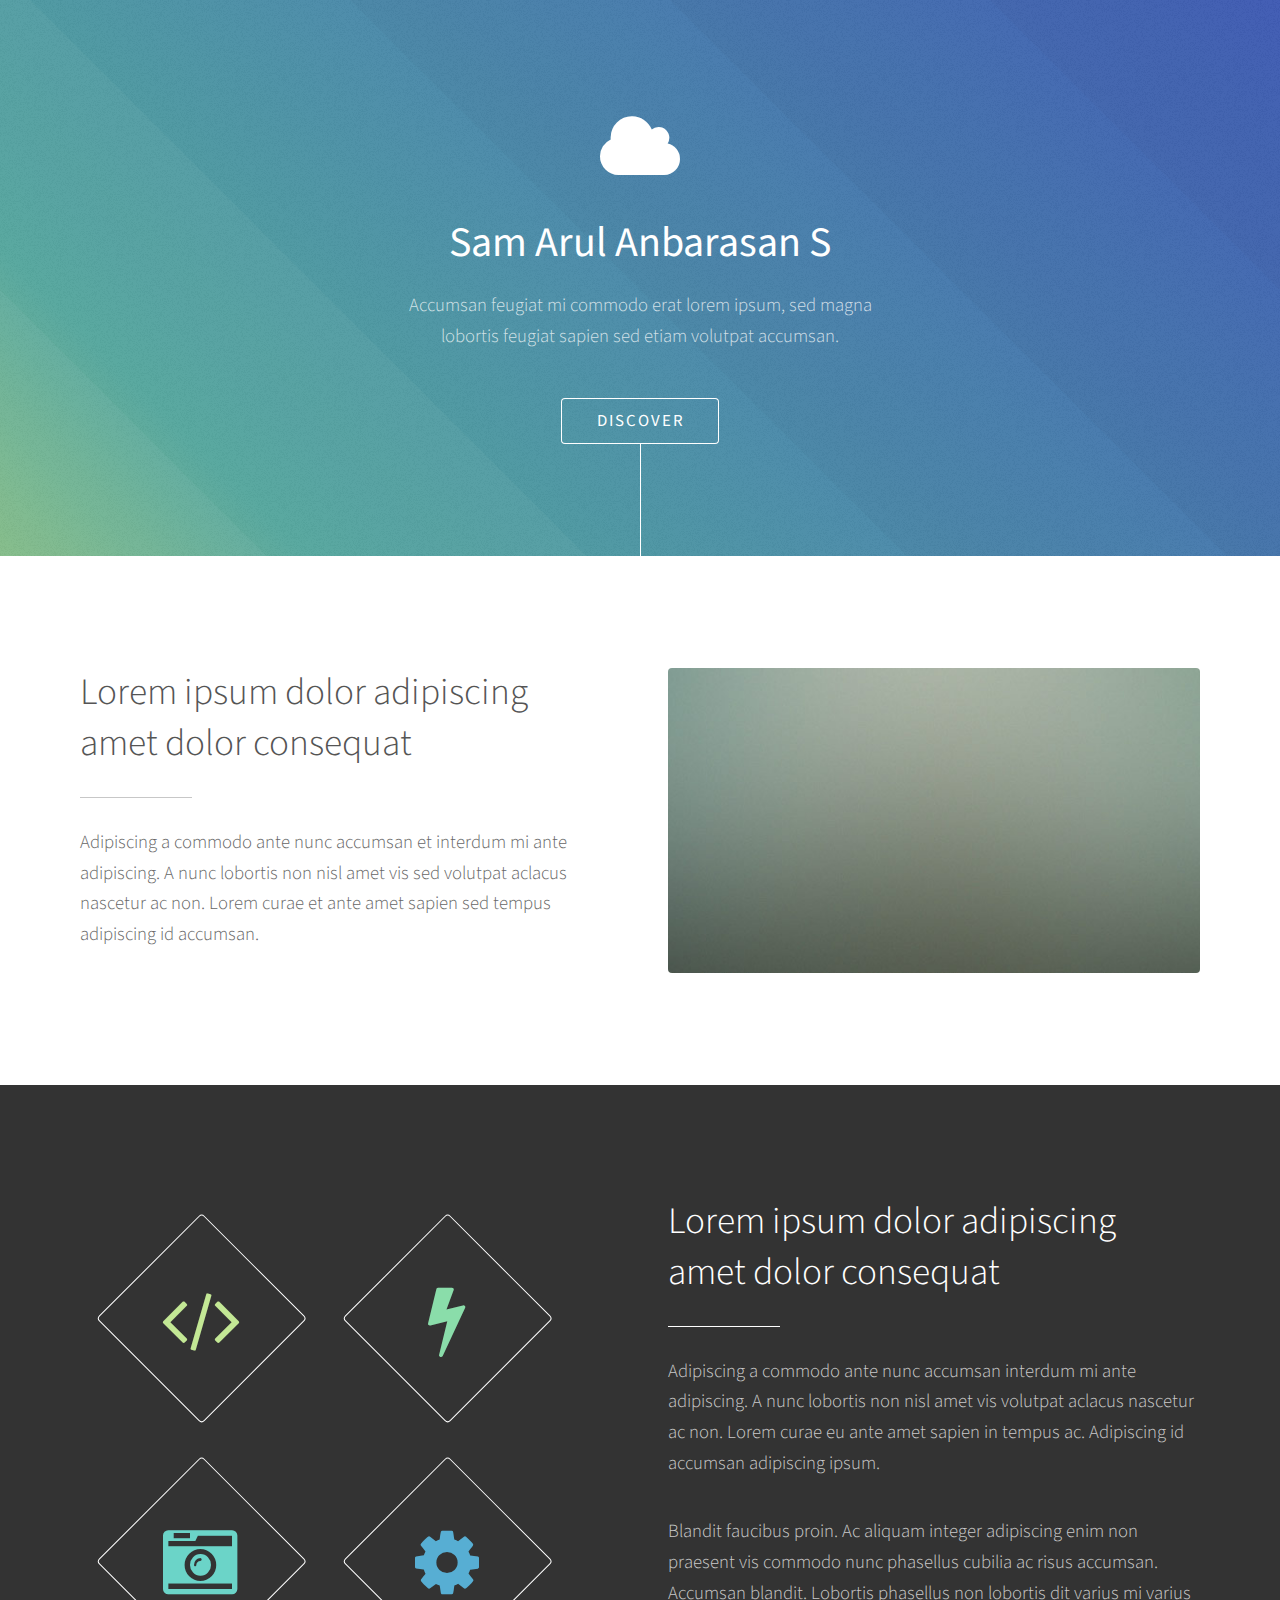
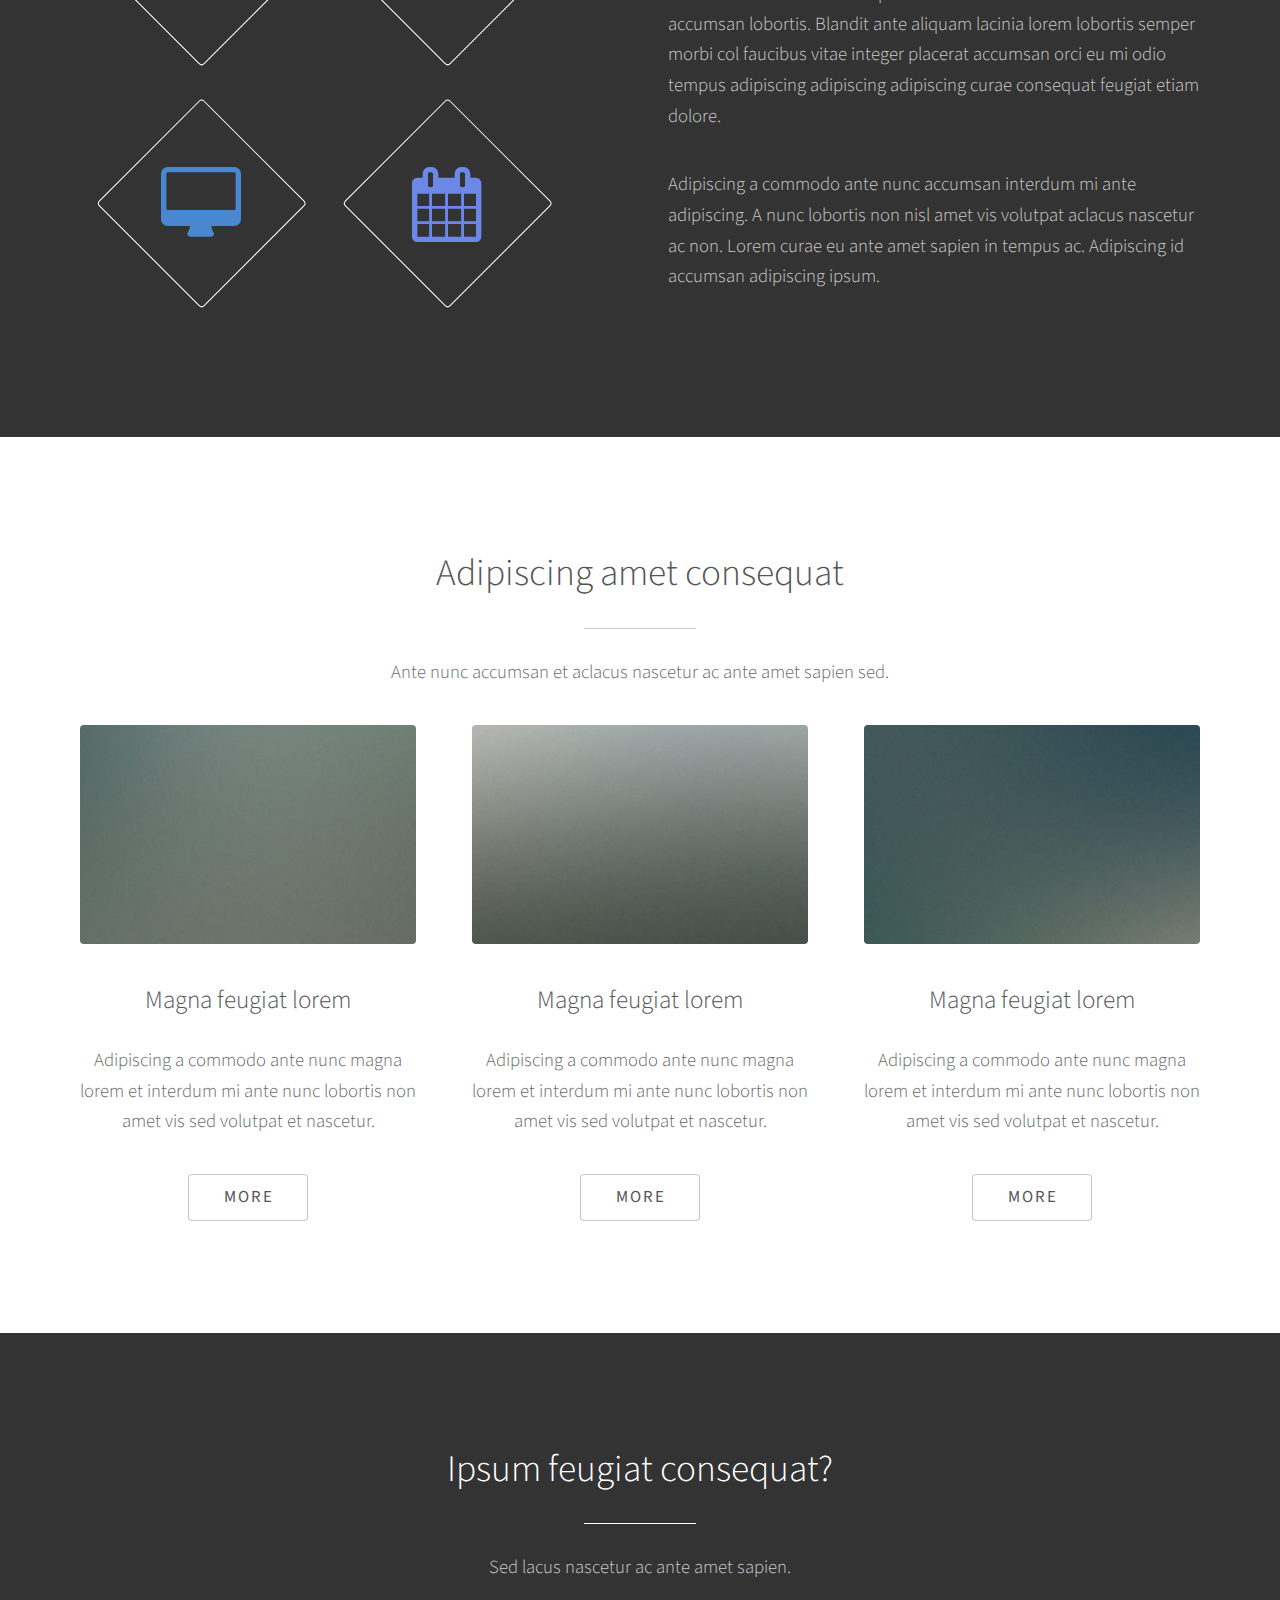
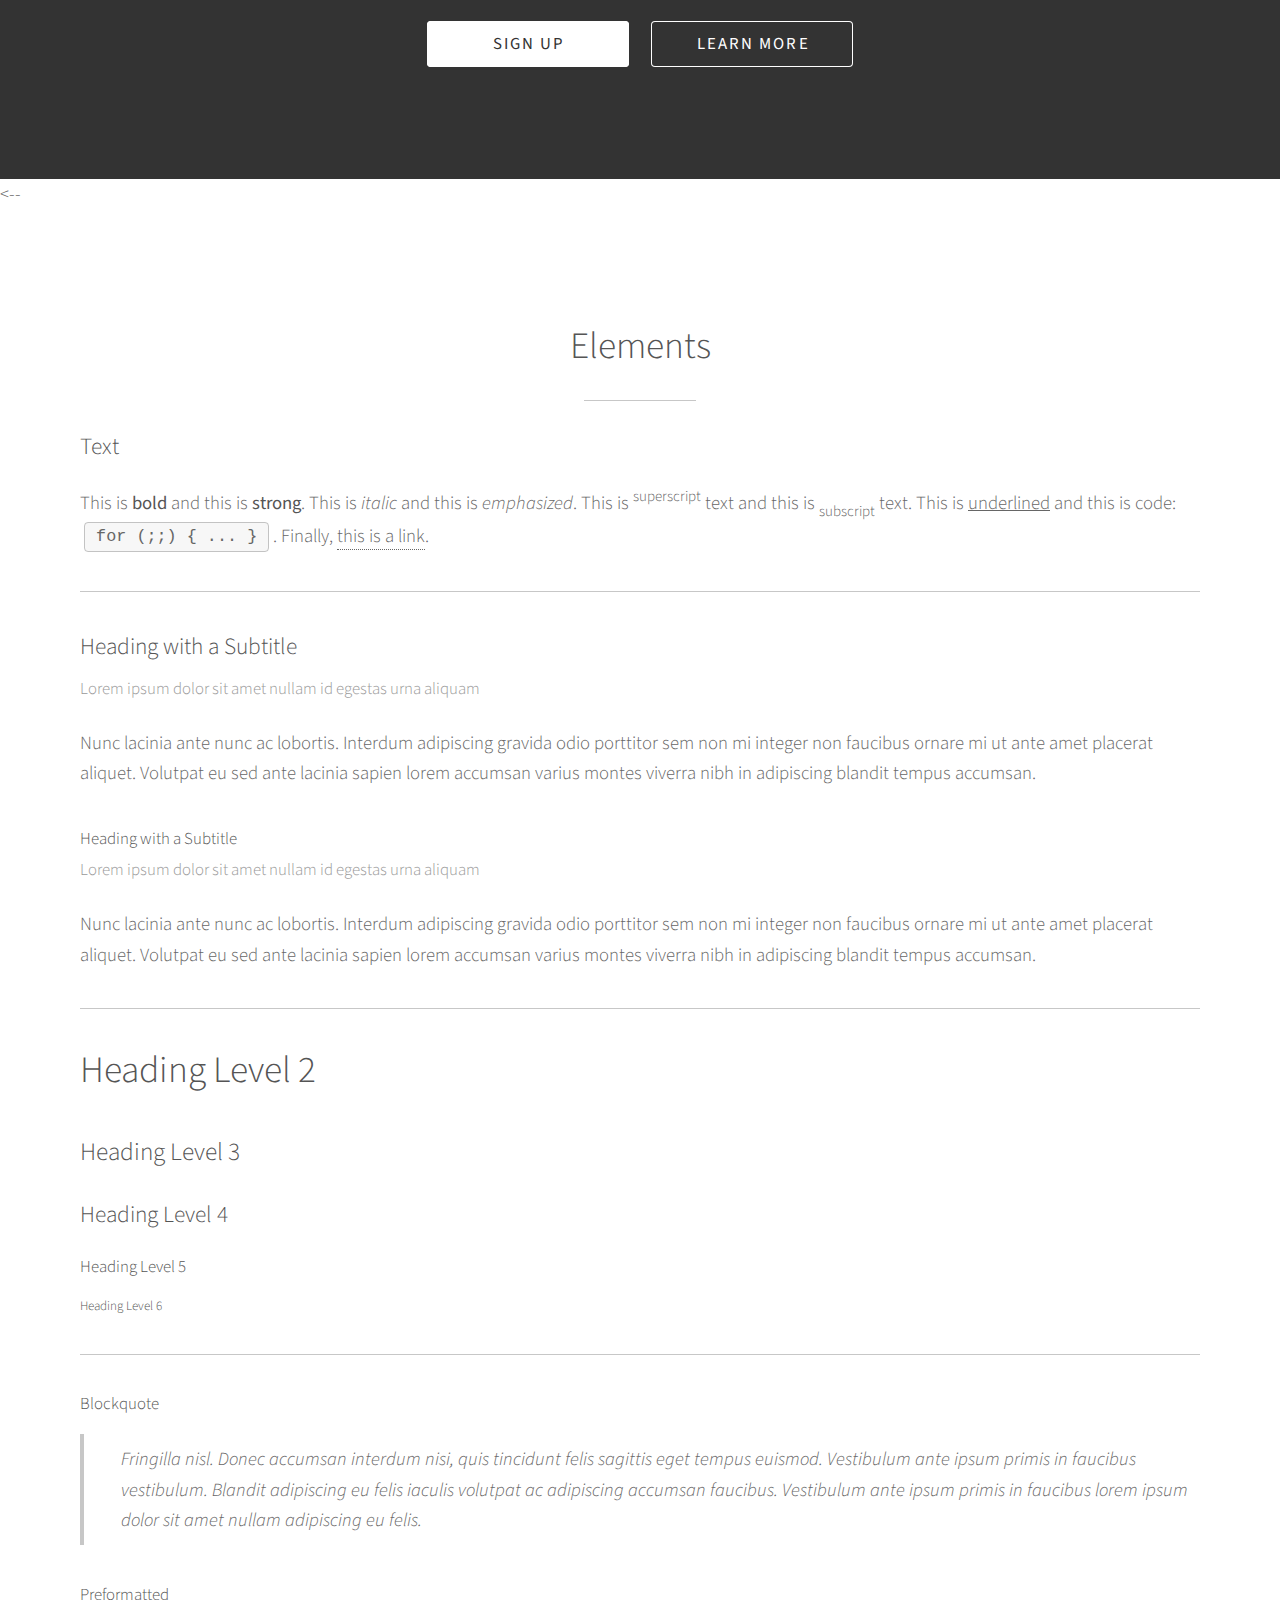
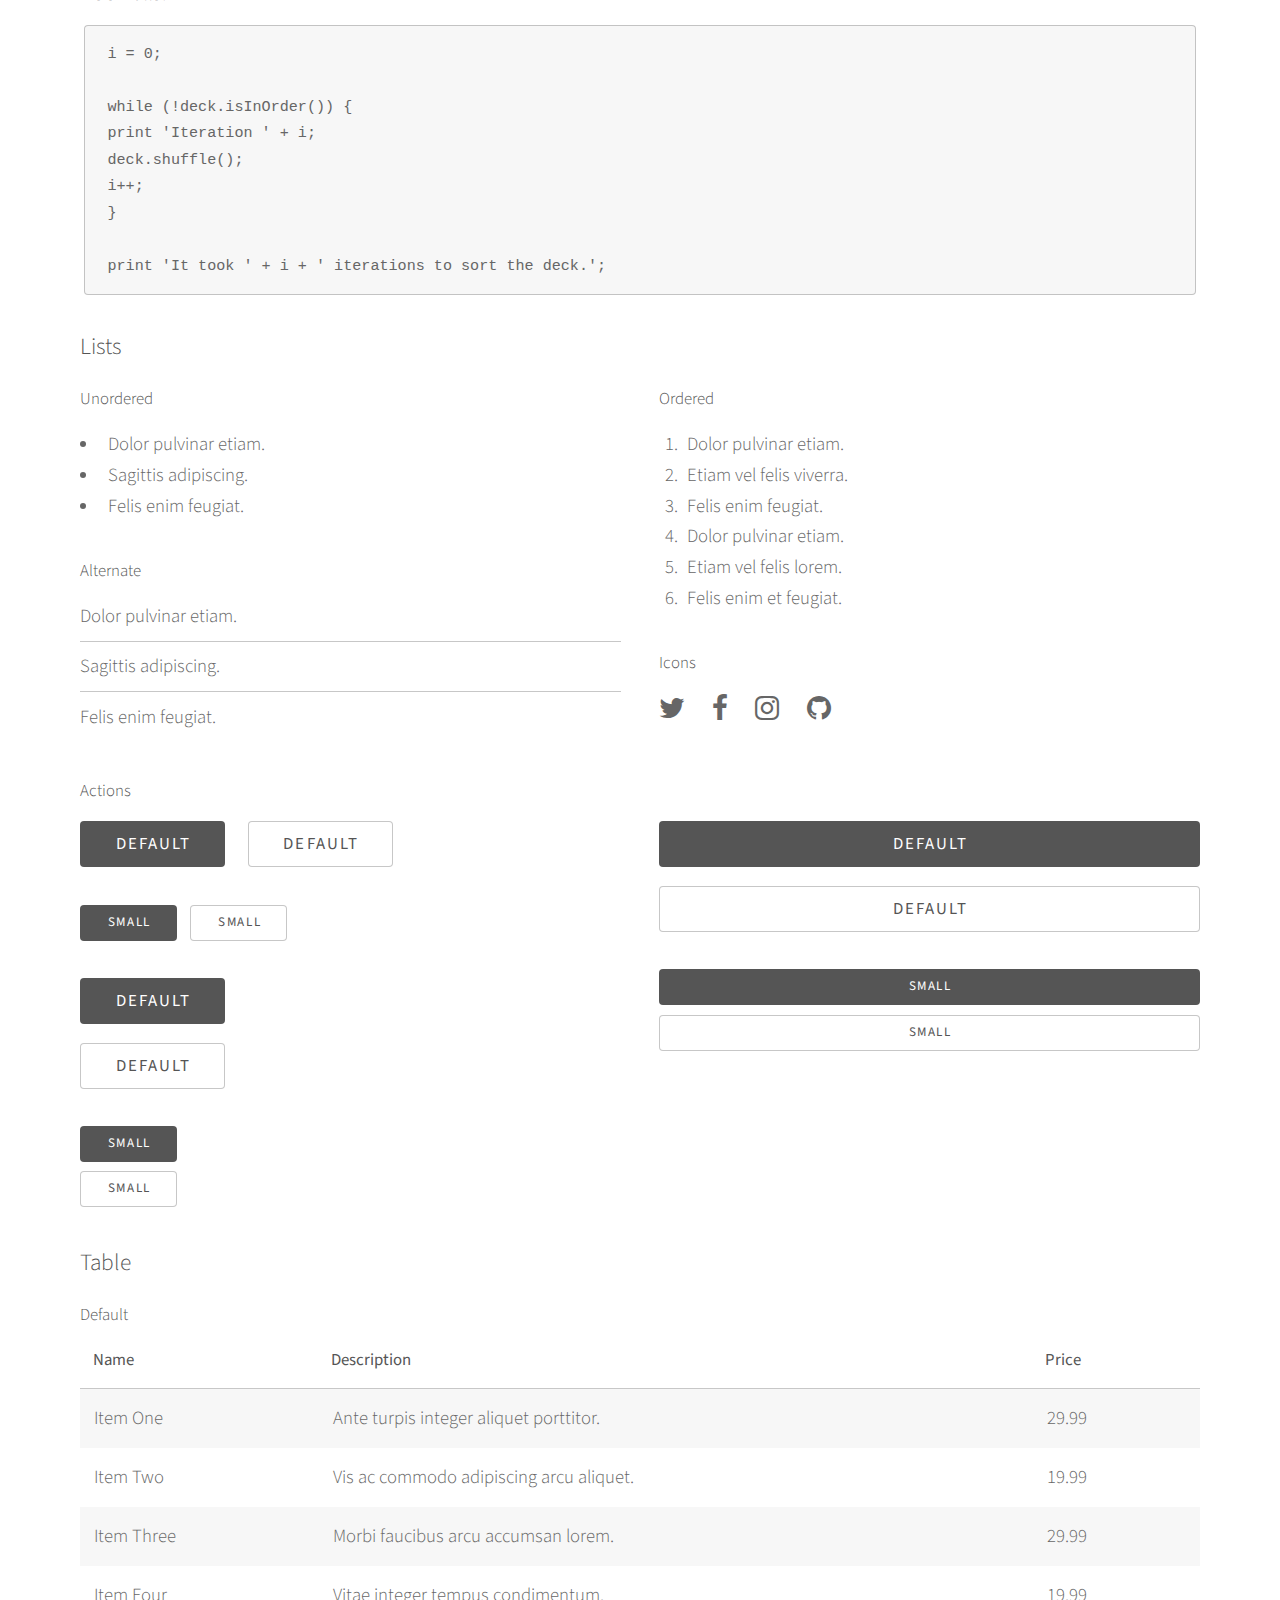
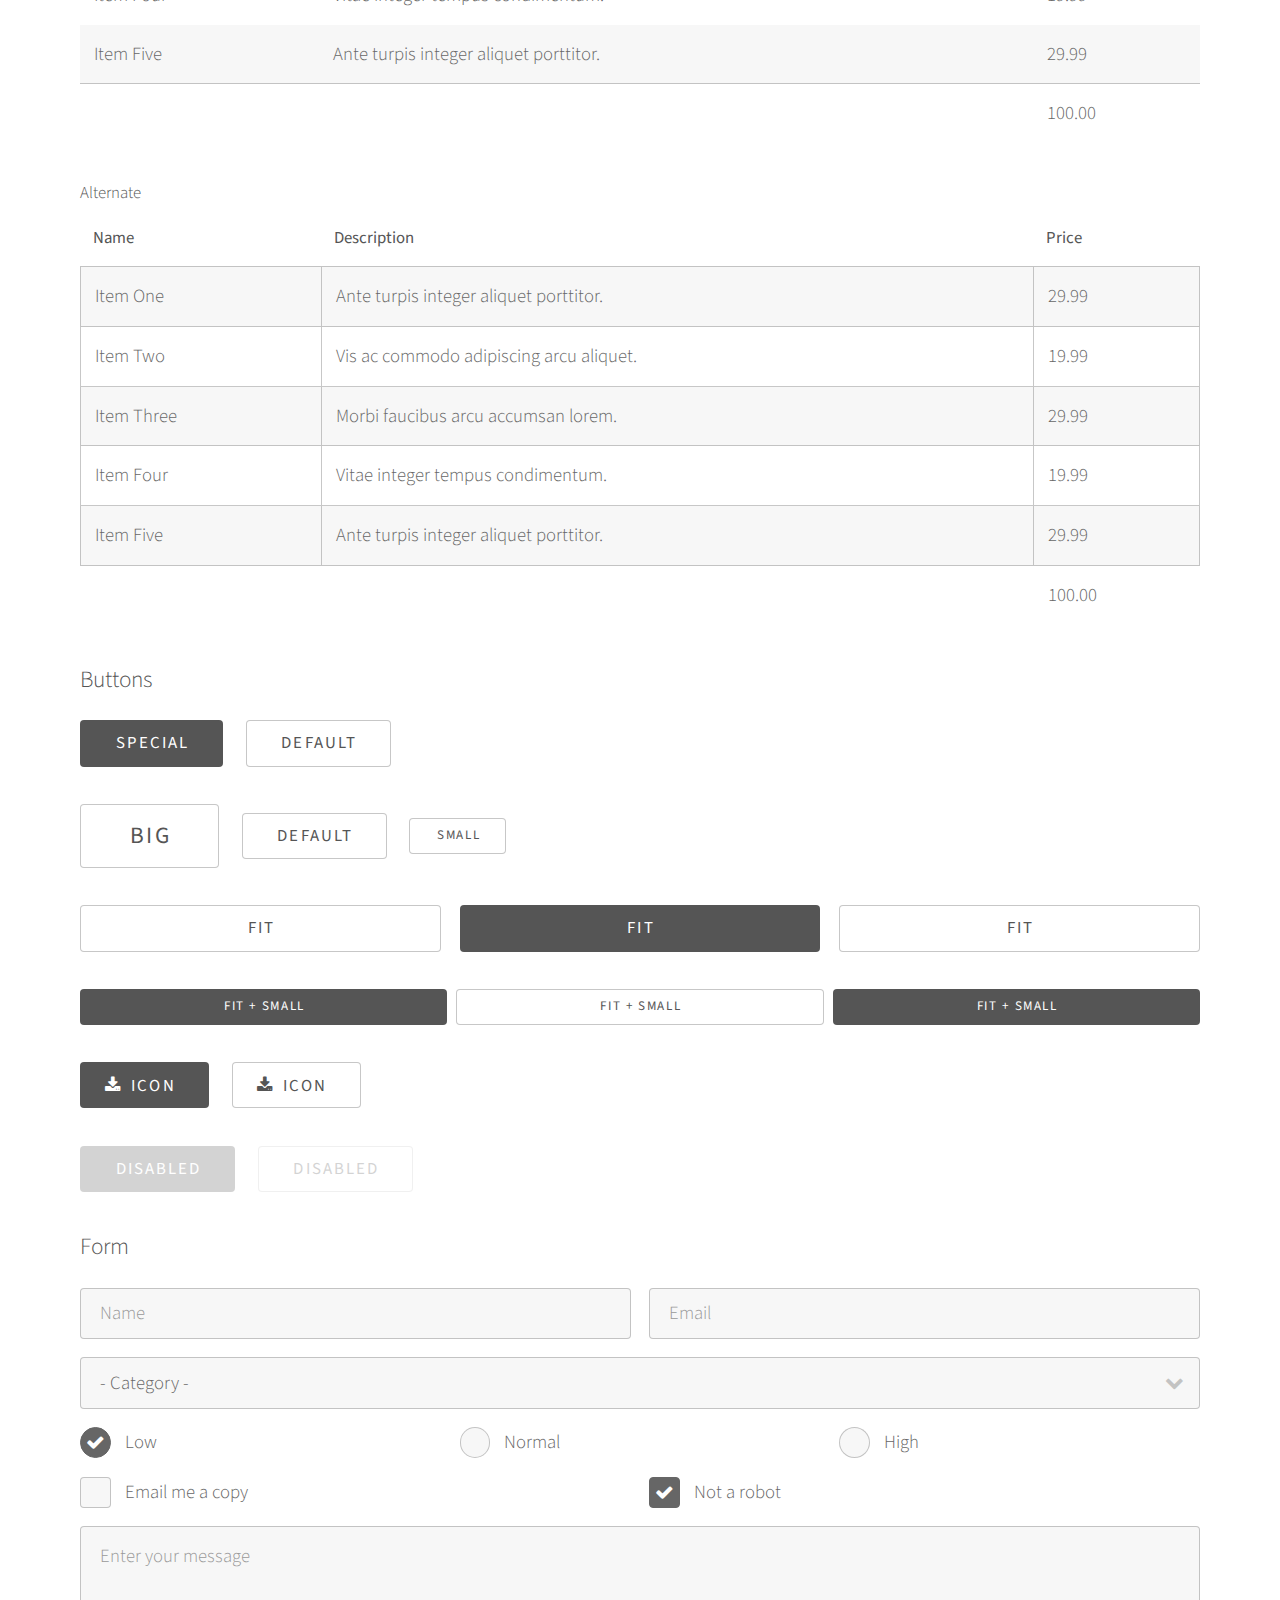
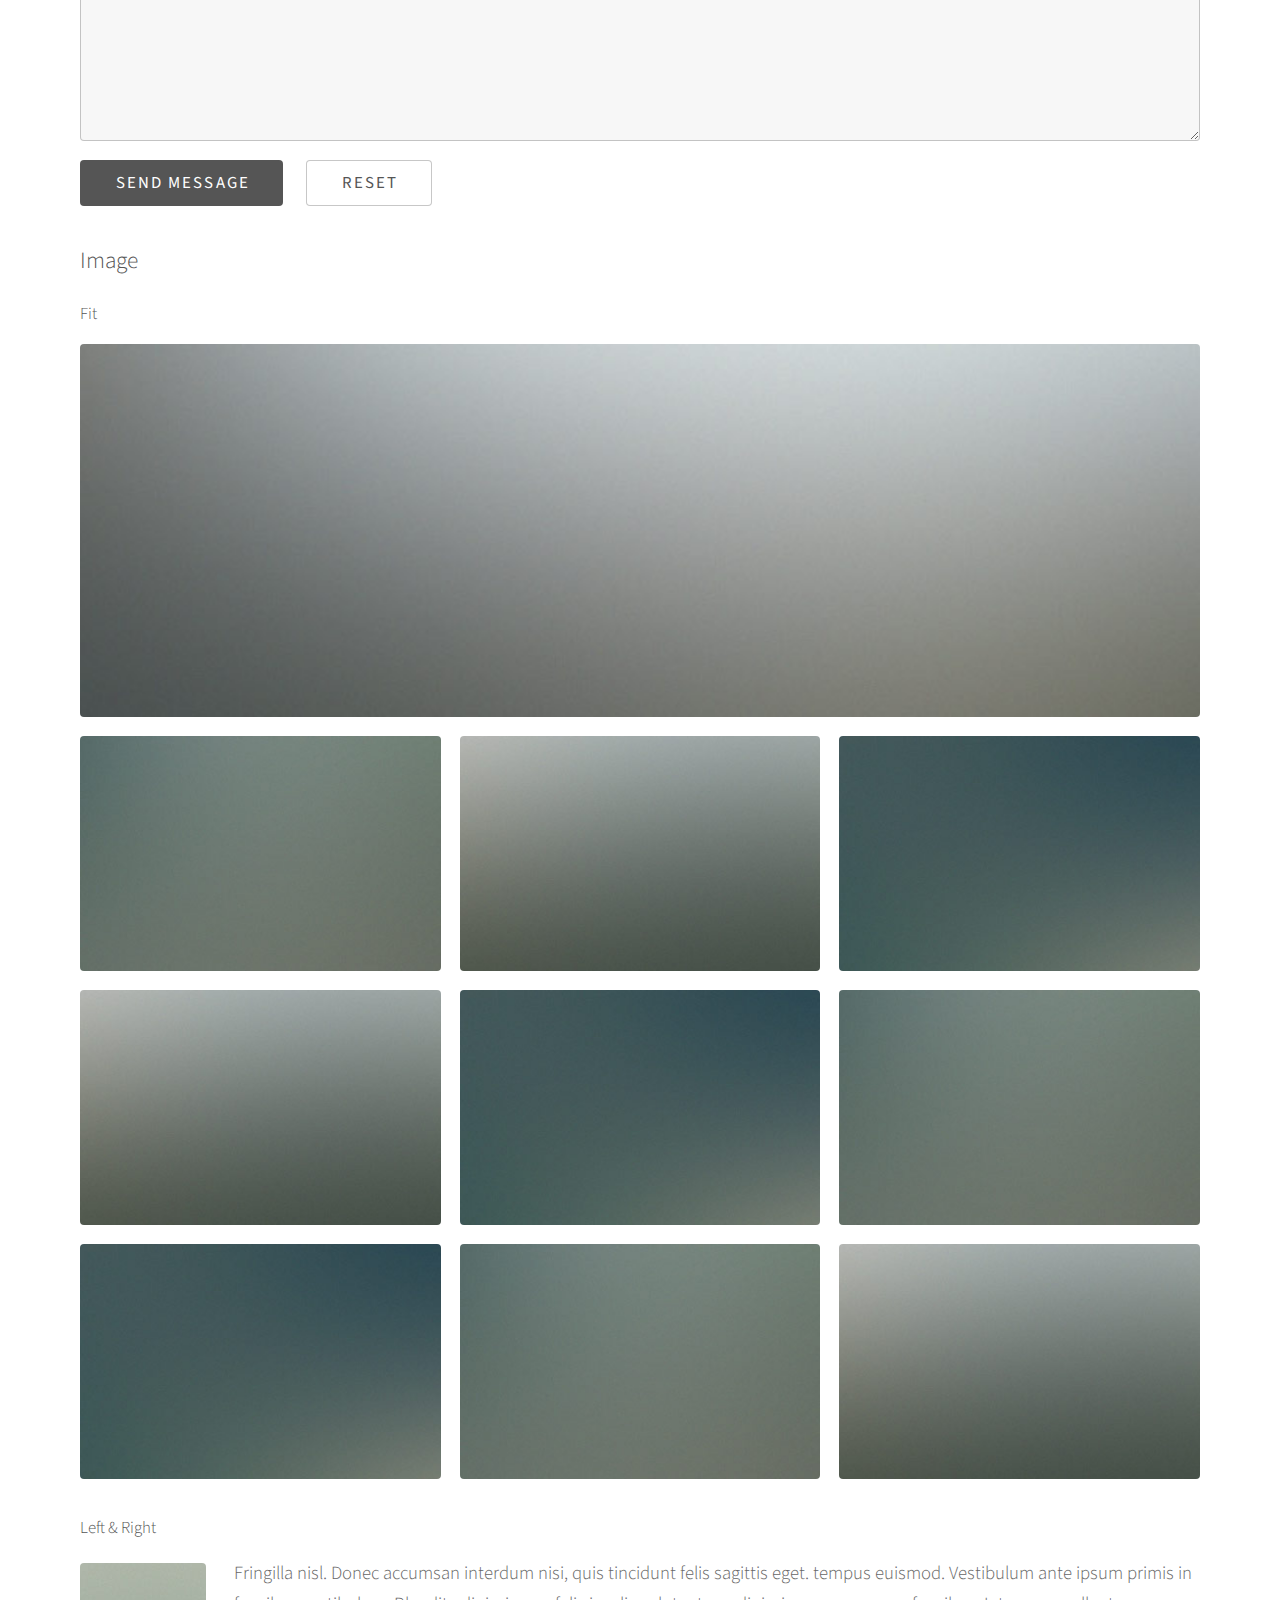
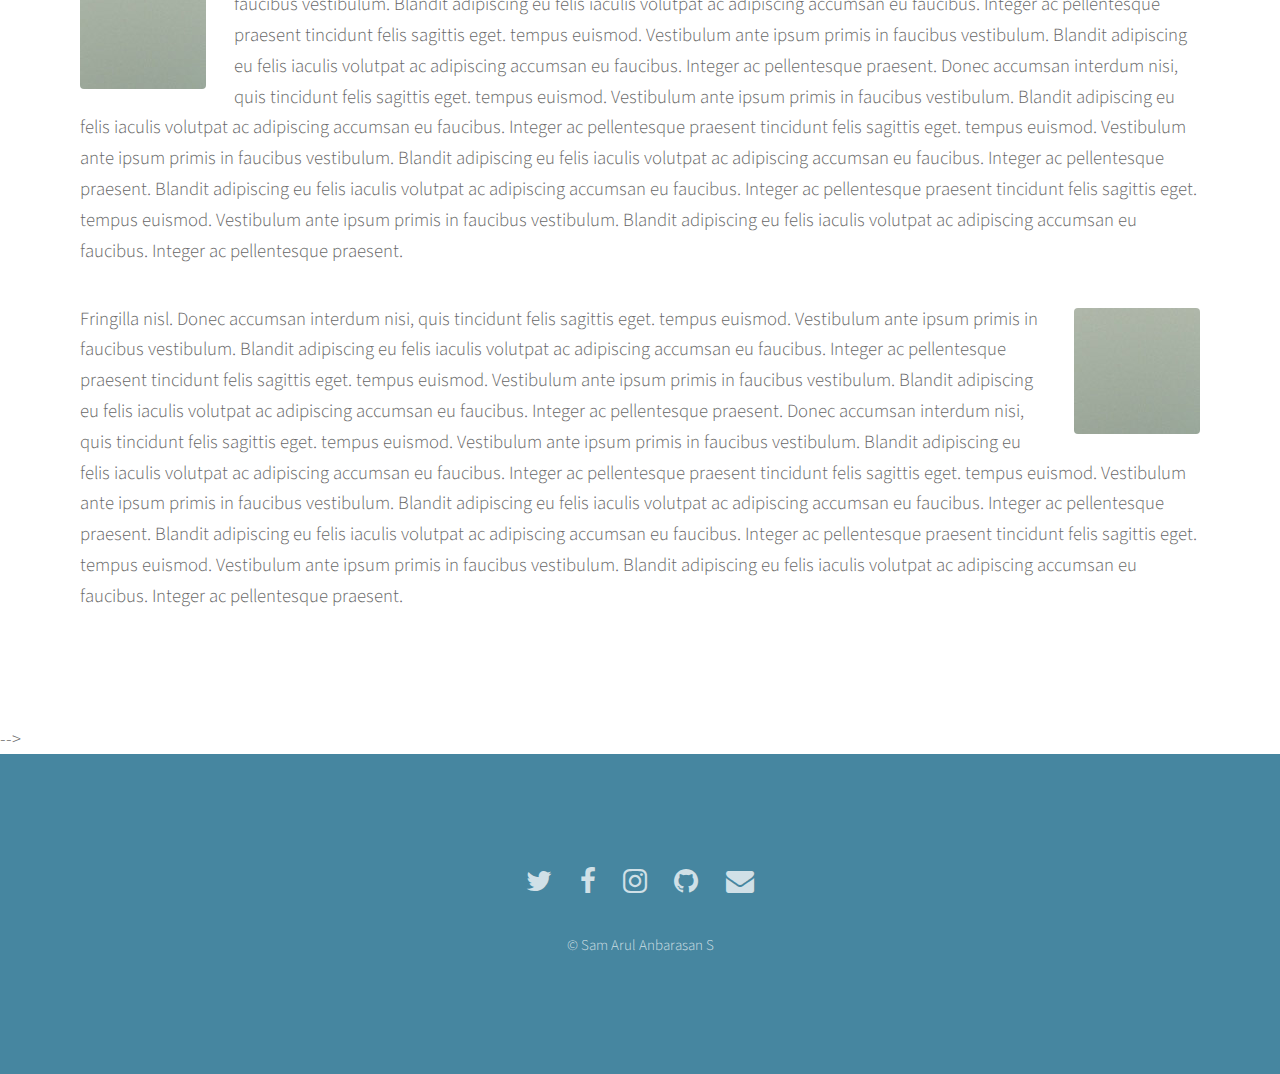
<file: index.html>
<!DOCTYPE HTML>
<!--
	Photon by HTML5 UP
	html5up.net | @ajlkn
	Free for personal and commercial use under the CCA 3.0 license (html5up.net/license)
-->
<html>
	<head>
		<title>Sam Arul</title>
		 <head>
        <link rel="shortcut icon" href="pic.ico">
    </head>
		<meta charset="utf-8" />
		<meta name="viewport" content="width=device-width, initial-scale=1" />
		<!--[if lte IE 8]><script src="assets/js/ie/html5shiv.js"></script><![endif]-->
		<link rel="stylesheet" href="assets/css/main.css" />
		<!--[if lte IE 8]><link rel="stylesheet" href="assets/css/ie8.css" /><![endif]-->
		<!--[if lte IE 9]><link rel="stylesheet" href="assets/css/ie9.css" /><![endif]-->
	</head>
	<body>

						

		<!-- Header -->
			<section id="header">
				<div class="inner">
					<span class="icon major fa-cloud"></span>
					<h1><strong>Sam Arul Anbarasan S</strong><br />
					</h1>
					<p>Accumsan feugiat mi commodo erat lorem ipsum, sed magna<br />
					lobortis feugiat sapien sed etiam volutpat accumsan.</p>
					<ul class="actions">
						<li><a href="#one" class="button scrolly">Discover</a></li>
					</ul>
				</div>
			</section>

		<!-- One -->
			<section id="one" class="main style1">
				<div class="container">
					<div class="row 150%">
						<div class="6u 12u$(medium)">
							<header class="major">
								<h2>Lorem ipsum dolor adipiscing<br />
								amet dolor consequat</h2>
							</header>
							<p>Adipiscing a commodo ante nunc accumsan et interdum mi ante adipiscing. A nunc lobortis non nisl amet vis sed volutpat aclacus nascetur ac non. Lorem curae et ante amet sapien sed tempus adipiscing id accumsan.</p>
						</div>
						<div class="6u$ 12u$(medium) important(medium)">
							<span class="image fit"><img src="images/pic01.jpg" alt="" /></span>
						</div>
					</div>
				</div>
			</section>

		<!-- Two -->
			<section id="two" class="main style2">
				<div class="container">
					<div class="row 150%">
						<div class="6u 12u$(medium)">
							<ul class="major-icons">
								<li><span class="icon style1 major fa-code"></span></li>
								<li><span class="icon style2 major fa-bolt"></span></li>
								<li><span class="icon style3 major fa-camera-retro"></span></li>
								<li><span class="icon style4 major fa-cog"></span></li>
								<li><span class="icon style5 major fa-desktop"></span></li>
								<li><span class="icon style6 major fa-calendar"></span></li>
							</ul>
						</div>
						<div class="6u$ 12u$(medium)">
							<header class="major">
								<h2>Lorem ipsum dolor adipiscing<br />
								amet dolor consequat</h2>
							</header>
							<p>Adipiscing a commodo ante nunc accumsan interdum mi ante adipiscing. A nunc lobortis non nisl amet vis volutpat aclacus nascetur ac non. Lorem curae eu ante amet sapien in tempus ac. Adipiscing id accumsan adipiscing ipsum.</p>
							<p>Blandit faucibus proin. Ac aliquam integer adipiscing enim non praesent vis commodo nunc phasellus cubilia ac risus accumsan. Accumsan blandit. Lobortis phasellus non lobortis dit varius mi varius accumsan lobortis. Blandit ante aliquam lacinia lorem lobortis semper morbi col faucibus vitae integer placerat accumsan orci eu mi odio tempus adipiscing adipiscing adipiscing curae consequat feugiat etiam dolore.</p>
							<p>Adipiscing a commodo ante nunc accumsan interdum mi ante adipiscing. A nunc lobortis non nisl amet vis volutpat aclacus nascetur ac non. Lorem curae eu ante amet sapien in tempus ac. Adipiscing id accumsan adipiscing ipsum.</p>
						</div>
					</div>
				</div>
			</section>

		<!-- Three -->
			<section id="three" class="main style1 special">
				<div class="container">
					<header class="major">
						<h2>Adipiscing amet consequat</h2>
					</header>
					<p>Ante nunc accumsan et aclacus nascetur ac ante amet sapien sed.</p>
					<div class="row 150%">
						<div class="4u 12u$(medium)">
							<span class="image fit"><img src="images/pic02.jpg" alt="" /></span>
							<h3>Magna feugiat lorem</h3>
							<p>Adipiscing a commodo ante nunc magna lorem et interdum mi ante nunc lobortis non amet vis sed volutpat et nascetur.</p>
							<ul class="actions">
								<li><a href="#" class="button">More</a></li>
							</ul>
						</div>
						<div class="4u 12u$(medium)">
							<span class="image fit"><img src="images/pic03.jpg" alt="" /></span>
							<h3>Magna feugiat lorem</h3>
							<p>Adipiscing a commodo ante nunc magna lorem et interdum mi ante nunc lobortis non amet vis sed volutpat et nascetur.</p>
							<ul class="actions">
								<li><a href="#" class="button">More</a></li>
							</ul>
						</div>
						<div class="4u$ 12u$(medium)">
							<span class="image fit"><img src="images/pic04.jpg" alt="" /></span>
							<h3>Magna feugiat lorem</h3>
							<p>Adipiscing a commodo ante nunc magna lorem et interdum mi ante nunc lobortis non amet vis sed volutpat et nascetur.</p>
							<ul class="actions">
								<li><a href="#" class="button">More</a></li>
							</ul>
						</div>
					</div>
				</div>
			</section>

		<!-- Four -->
			<section id="four" class="main style2 special">
				<div class="container">
					<header class="major">
						<h2>Ipsum feugiat consequat?</h2>
					</header>
					<p>Sed lacus nascetur ac ante amet sapien.</p>
					<ul class="actions uniform">
						<li><a href="#" class="button special">Sign Up</a></li>
						<li><a href="#" class="button">Learn More</a></li>
					</ul>
				</div>
			</section>

		<!-- Five -->
		<-- 
			<section id="five" class="main style1">
				<div class="container">
					<header class="major special">
						<h2>Elements</h2>
					</header>

					<section>
						<h4>Text</h4>
						<p>This is <b>bold</b> and this is <strong>strong</strong>. This is <i>italic</i> and this is <em>emphasized</em>.
						This is <sup>superscript</sup> text and this is <sub>subscript</sub> text.
						This is <u>underlined</u> and this is code: <code>for (;;) { ... }</code>. Finally, <a href="#">this is a link</a>.</p>
						<hr />
						<header>
							<h4>Heading with a Subtitle</h4>
							<p>Lorem ipsum dolor sit amet nullam id egestas urna aliquam</p>
						</header>
						<p>Nunc lacinia ante nunc ac lobortis. Interdum adipiscing gravida odio porttitor sem non mi integer non faucibus ornare mi ut ante amet placerat aliquet. Volutpat eu sed ante lacinia sapien lorem accumsan varius montes viverra nibh in adipiscing blandit tempus accumsan.</p>
						<header>
							<h5>Heading with a Subtitle</h5>
							<p>Lorem ipsum dolor sit amet nullam id egestas urna aliquam</p>
						</header>
						<p>Nunc lacinia ante nunc ac lobortis. Interdum adipiscing gravida odio porttitor sem non mi integer non faucibus ornare mi ut ante amet placerat aliquet. Volutpat eu sed ante lacinia sapien lorem accumsan varius montes viverra nibh in adipiscing blandit tempus accumsan.</p>
						<hr />
						<h2>Heading Level 2</h2>
						<h3>Heading Level 3</h3>
						<h4>Heading Level 4</h4>
						<h5>Heading Level 5</h5>
						<h6>Heading Level 6</h6>
						<hr />
						<h5>Blockquote</h5>
						<blockquote>Fringilla nisl. Donec accumsan interdum nisi, quis tincidunt felis sagittis eget tempus euismod. Vestibulum ante ipsum primis in faucibus vestibulum. Blandit adipiscing eu felis iaculis volutpat ac adipiscing accumsan faucibus. Vestibulum ante ipsum primis in faucibus lorem ipsum dolor sit amet nullam adipiscing eu felis.</blockquote>
						<h5>Preformatted</h5>
						<pre><code>i = 0;

while (!deck.isInOrder()) {
print 'Iteration ' + i;
deck.shuffle();
i++;
}

print 'It took ' + i + ' iterations to sort the deck.';</code></pre>
					</section>

					<section>
						<h4>Lists</h4>
						<div class="row">
							<div class="6u 12u$(medium)">
								<h5>Unordered</h5>
								<ul>
									<li>Dolor pulvinar etiam.</li>
									<li>Sagittis adipiscing.</li>
									<li>Felis enim feugiat.</li>
								</ul>
								<h5>Alternate</h5>
								<ul class="alt">
									<li>Dolor pulvinar etiam.</li>
									<li>Sagittis adipiscing.</li>
									<li>Felis enim feugiat.</li>
								</ul>
							</div>
							<div class="6u$ 12u$(medium)">
								<h5>Ordered</h5>
								<ol>
									<li>Dolor pulvinar etiam.</li>
									<li>Etiam vel felis viverra.</li>
									<li>Felis enim feugiat.</li>
									<li>Dolor pulvinar etiam.</li>
									<li>Etiam vel felis lorem.</li>
									<li>Felis enim et feugiat.</li>
								</ol>
								<h5>Icons</h5>
								<ul class="icons">
									<li><a href="#" class="icon fa-twitter"><span class="label">Twitter</span></a></li>
									<li><a href="#" class="icon fa-facebook"><span class="label">Facebook</span></a></li>
									<li><a href="#" class="icon fa-instagram"><span class="label">Instagram</span></a></li>
									<li><a href="#" class="icon fa-github"><span class="label">Github</span></a></li>
								</ul>
							</div>
						</div> 
						
						<h5>Actions</h5>
						<div class="row">
							<div class="6u 12u$(medium)">
								<ul class="actions">
									<li><a href="#" class="button special">Default</a></li>
									<li><a href="#" class="button">Default</a></li>
								</ul>
								<ul class="actions small">
									<li><a href="#" class="button special small">Small</a></li>
									<li><a href="#" class="button small">Small</a></li>
								</ul>
								<ul class="actions vertical">
									<li><a href="#" class="button special">Default</a></li>
									<li><a href="#" class="button">Default</a></li>
								</ul>
								<ul class="actions vertical small">
									<li><a href="#" class="button special small">Small</a></li>
									<li><a href="#" class="button small">Small</a></li>
								</ul>
							</div>
							<div class="6u 12u$(medium)">
								<ul class="actions vertical">
									<li><a href="#" class="button special fit">Default</a></li>
									<li><a href="#" class="button fit">Default</a></li>
								</ul>
								<ul class="actions vertical small">
									<li><a href="#" class="button special small fit">Small</a></li>
									<li><a href="#" class="button small fit">Small</a></li>
								</ul>
							</div>
						</div>
					</section>

					<section>
						<h4>Table</h4>
						<h5>Default</h5>
						<div class="table-wrapper">
							<table>
								<thead>
									<tr>
										<th>Name</th>
										<th>Description</th>
										<th>Price</th>
									</tr>
								</thead>
								<tbody>
									<tr>
										<td>Item One</td>
										<td>Ante turpis integer aliquet porttitor.</td>
										<td>29.99</td>
									</tr>
									<tr>
										<td>Item Two</td>
										<td>Vis ac commodo adipiscing arcu aliquet.</td>
										<td>19.99</td>
									</tr>
									<tr>
										<td>Item Three</td>
										<td> Morbi faucibus arcu accumsan lorem.</td>
										<td>29.99</td>
									</tr>
									<tr>
										<td>Item Four</td>
										<td>Vitae integer tempus condimentum.</td>
										<td>19.99</td>
									</tr>
									<tr>
										<td>Item Five</td>
										<td>Ante turpis integer aliquet porttitor.</td>
										<td>29.99</td>
									</tr>
								</tbody>
								<tfoot>
									<tr>
										<td colspan="2"></td>
										<td>100.00</td>
									</tr>
								</tfoot>
							</table>
						</div>

						<h5>Alternate</h5>
						<div class="table-wrapper">
							<table class="alt">
								<thead>
									<tr>
										<th>Name</th>
										<th>Description</th>
										<th>Price</th>
									</tr>
								</thead>
								<tbody>
									<tr>
										<td>Item One</td>
										<td>Ante turpis integer aliquet porttitor.</td>
										<td>29.99</td>
									</tr>
									<tr>
										<td>Item Two</td>
										<td>Vis ac commodo adipiscing arcu aliquet.</td>
										<td>19.99</td>
									</tr>
									<tr>
										<td>Item Three</td>
										<td> Morbi faucibus arcu accumsan lorem.</td>
										<td>29.99</td>
									</tr>
									<tr>
										<td>Item Four</td>
										<td>Vitae integer tempus condimentum.</td>
										<td>19.99</td>
									</tr>
									<tr>
										<td>Item Five</td>
										<td>Ante turpis integer aliquet porttitor.</td>
										<td>29.99</td>
									</tr>
								</tbody>
								<tfoot>
									<tr>
										<td colspan="2"></td>
										<td>100.00</td>
									</tr>
								</tfoot>
							</table>
						</div>
					</section>

					<section>
						<h4>Buttons</h4>
						<ul class="actions">
							<li><a href="#" class="button special">Special</a></li>
							<li><a href="#" class="button">Default</a></li>
						</ul>
						<ul class="actions">
							<li><a href="#" class="button big">Big</a></li>
							<li><a href="#" class="button">Default</a></li>
							<li><a href="#" class="button small">Small</a></li>
						</ul>
						<ul class="actions fit">
							<li><a href="#" class="button fit">Fit</a></li>
							<li><a href="#" class="button special fit">Fit</a></li>
							<li><a href="#" class="button fit">Fit</a></li>
						</ul>
						<ul class="actions fit small">
							<li><a href="#" class="button special fit small">Fit + Small</a></li>
							<li><a href="#" class="button fit small">Fit + Small</a></li>
							<li><a href="#" class="button special fit small">Fit + Small</a></li>
						</ul>
						<ul class="actions">
							<li><a href="#" class="button special icon fa-download">Icon</a></li>
							<li><a href="#" class="button icon fa-download">Icon</a></li>
						</ul>
						<ul class="actions">
							<li><span class="button special disabled">Disabled</span></li>
							<li><span class="button disabled">Disabled</span></li>
						</ul>
					</section>

					<section>
						<h4>Form</h4>
						<form method="post" action="#">
							<div class="row uniform 50%">
								<div class="6u 12u$(xsmall)">
									<input type="text" name="demo-name" id="demo-name" value="" placeholder="Name" />
								</div>
								<div class="6u$ 12u$(xsmall)">
									<input type="email" name="demo-email" id="demo-email" value="" placeholder="Email" />
								</div>
								<div class="12u$">
									<div class="select-wrapper">
										<select name="demo-category" id="demo-category">
											<option value="">- Category -</option>
											<option value="1">Manufacturing</option>
											<option value="1">Shipping</option>
											<option value="1">Administration</option>
											<option value="1">Human Resources</option>
										</select>
									</div>
								</div>
								<div class="4u 12u$(small)">
									<input type="radio" id="demo-priority-low" name="demo-priority" checked>
									<label for="demo-priority-low">Low</label>
								</div>
								<div class="4u 12u$(small)">
									<input type="radio" id="demo-priority-normal" name="demo-priority">
									<label for="demo-priority-normal">Normal</label>
								</div>
								<div class="4u$ 12u$(small)">
									<input type="radio" id="demo-priority-high" name="demo-priority">
									<label for="demo-priority-high">High</label>
								</div>
								<div class="6u 12u$(small)">
									<input type="checkbox" id="demo-copy" name="demo-copy">
									<label for="demo-copy">Email me a copy</label>
								</div>
								<div class="6u$ 12u$(small)">
									<input type="checkbox" id="demo-human" name="demo-human" checked>
									<label for="demo-human">Not a robot</label>
								</div>
								<div class="12u$">
									<textarea name="demo-message" id="demo-message" placeholder="Enter your message" rows="6"></textarea>
								</div>
								<div class="12u$">
									<ul class="actions">
										<li><input type="submit" value="Send Message" class="special" /></li>
										<li><input type="reset" value="Reset" /></li>
									</ul>
								</div>
							</div>
						</form>
					</section>

					<section>
						<h4>Image</h4>
						<h5>Fit</h5>
						<div class="box alt">
							<div class="row uniform 50%">
								<div class="12u"><span class="image fit"><img src="images/pic06.jpg" alt="" /></span></div>
								<div class="4u"><span class="image fit"><img src="images/pic02.jpg" alt="" /></span></div>
								<div class="4u"><span class="image fit"><img src="images/pic03.jpg" alt="" /></span></div>
								<div class="4u"><span class="image fit"><img src="images/pic04.jpg" alt="" /></span></div>
								<div class="4u"><span class="image fit"><img src="images/pic03.jpg" alt="" /></span></div>
								<div class="4u"><span class="image fit"><img src="images/pic04.jpg" alt="" /></span></div>
								<div class="4u"><span class="image fit"><img src="images/pic02.jpg" alt="" /></span></div>
								<div class="4u"><span class="image fit"><img src="images/pic04.jpg" alt="" /></span></div>
								<div class="4u"><span class="image fit"><img src="images/pic02.jpg" alt="" /></span></div>
								<div class="4u"><span class="image fit"><img src="images/pic03.jpg" alt="" /></span></div>
							</div>
						</div>
						<h5>Left &amp; Right</h5>
						<p><span class="image left"><img src="images/pic05.jpg" alt="" /></span>Fringilla nisl. Donec accumsan interdum nisi, quis tincidunt felis sagittis eget. tempus euismod. Vestibulum ante ipsum primis in faucibus vestibulum. Blandit adipiscing eu felis iaculis volutpat ac adipiscing accumsan eu faucibus. Integer ac pellentesque praesent tincidunt felis sagittis eget. tempus euismod. Vestibulum ante ipsum primis in faucibus vestibulum. Blandit adipiscing eu felis iaculis volutpat ac adipiscing accumsan eu faucibus. Integer ac pellentesque praesent. Donec accumsan interdum nisi, quis tincidunt felis sagittis eget. tempus euismod. Vestibulum ante ipsum primis in faucibus vestibulum. Blandit adipiscing eu felis iaculis volutpat ac adipiscing accumsan eu faucibus. Integer ac pellentesque praesent tincidunt felis sagittis eget. tempus euismod. Vestibulum ante ipsum primis in faucibus vestibulum. Blandit adipiscing eu felis iaculis volutpat ac adipiscing accumsan eu faucibus. Integer ac pellentesque praesent. Blandit adipiscing eu felis iaculis volutpat ac adipiscing accumsan eu faucibus. Integer ac pellentesque praesent tincidunt felis sagittis eget. tempus euismod. Vestibulum ante ipsum primis in faucibus vestibulum. Blandit adipiscing eu felis iaculis volutpat ac adipiscing accumsan eu faucibus. Integer ac pellentesque praesent.</p>
						<p><span class="image right"><img src="images/pic05.jpg" alt="" /></span>Fringilla nisl. Donec accumsan interdum nisi, quis tincidunt felis sagittis eget. tempus euismod. Vestibulum ante ipsum primis in faucibus vestibulum. Blandit adipiscing eu felis iaculis volutpat ac adipiscing accumsan eu faucibus. Integer ac pellentesque praesent tincidunt felis sagittis eget. tempus euismod. Vestibulum ante ipsum primis in faucibus vestibulum. Blandit adipiscing eu felis iaculis volutpat ac adipiscing accumsan eu faucibus. Integer ac pellentesque praesent. Donec accumsan interdum nisi, quis tincidunt felis sagittis eget. tempus euismod. Vestibulum ante ipsum primis in faucibus vestibulum. Blandit adipiscing eu felis iaculis volutpat ac adipiscing accumsan eu faucibus. Integer ac pellentesque praesent tincidunt felis sagittis eget. tempus euismod. Vestibulum ante ipsum primis in faucibus vestibulum. Blandit adipiscing eu felis iaculis volutpat ac adipiscing accumsan eu faucibus. Integer ac pellentesque praesent. Blandit adipiscing eu felis iaculis volutpat ac adipiscing accumsan eu faucibus. Integer ac pellentesque praesent tincidunt felis sagittis eget. tempus euismod. Vestibulum ante ipsum primis in faucibus vestibulum. Blandit adipiscing eu felis iaculis volutpat ac adipiscing accumsan eu faucibus. Integer ac pellentesque praesent.</p>
					</section>

				</div>
			</section>
		-->

		<!-- Footer -->
			<section id="footer">
				<ul class="icons">
					<li><a href="https://www.twitter.com/Sam_Arul_" class="icon alt fa-twitter"><span class="label">Twitter</span></a></li>
					<li><a href="https://www.facebook.com/SamArul1098" class="icon alt fa-facebook"><span class="label">Facebook</span></a></li>
					<li><a href="https://www.instagram.com/sam_arul_" class="icon alt fa-instagram"><span class="label">Instagram</span></a></li>
					<li><a href="https://github.com/SamArul1098" class="icon alt fa-github"><span class="label">GitHub</span></a></li>
					<li><a href="mailto:sam@kilobyte.co" class="icon alt fa-envelope"><span class="label">Email</span></a></li>
				</ul>
				<ul class="copyright">
					<li>&copy; Sam Arul Anbarasan S</li>
				</ul>
			</section>

		<!-- Scripts -->
			<script src="assets/js/jquery.min.js"></script>
			<script src="assets/js/jquery.scrolly.min.js"></script>
			<script src="assets/js/skel.min.js"></script>
			<script src="assets/js/util.js"></script>
			<!--[if lte IE 8]><script src="assets/js/ie/respond.min.js"></script><![endif]-->
			<script src="assets/js/main.js"></script>

	</body>
</html>
</file>
<file: assets/css/ie8.css>
/*
	Photon by HTML5 UP
	html5up.net | @ajlkn
	Free for personal and commercial use under the CCA 3.0 license (html5up.net/license)
*/

/* Basic */

	hr {
		border-bottom: solid 1px #ccc;
	}

	blockquote {
		border-left: solid 4px #ccc;
	}

	code {
		border: solid 1px #ccc;
	}

/* Section/Article */

	header.major:after {
		background: #ccc;
	}

/* Form */

	input[type="text"],
	input[type="password"],
	input[type="email"],
	select,
	textarea {
		-ms-behavior: url("assets/js/ie/PIE.htc");
		border: solid 1px #ccc;
		position: relative;
	}

/* List */

	ul.alt li {
		border-top: solid 1px #ccc;
	}

	ul.major-icons li .icon {
		-ms-behavior: url("assets/js/ie/PIE.htc");
		border: solid 1px #ccc;
		position: relative;
	}

/* Table */

	table thead {
		border-bottom: solid 1px #ccc;
	}

	table tfoot {
		border-top: solid 1px #ccc;
	}

	table.alt tbody tr td {
		border: solid 1px #ccc;
		border-left-width: 0;
		border-top-width: 0;
	}

/* Button */

	input[type="submit"],
	input[type="reset"],
	input[type="button"],
	button,
	.button {
		-ms-behavior: url("assets/js/ie/PIE.htc");
		border: solid 1px #ccc;
		position: relative;
	}

/* Image */

	.image {
		-ms-behavior: url("assets/js/ie/PIE.htc");
	}

		.image img {
			-ms-behavior: url("assets/js/ie/PIE.htc");
			position: relative;
		}

/* Main */

	.main.style2 {
		background-color: #333;
		color: #ffffff;
		-ms-behavior: url("assets/js/ie/backgroundsize.min.htc");
		background-image: url("../../images/header.jpg");
		background-size: cover;
		position: relative;
	}

		.main.style2 a {
			border-bottom-color: #ffffff;
		}

			.main.style2 a:hover {
				color: #ffffff;
			}

		.main.style2 h1, .main.style2 h2, .main.style2 h3, .main.style2 h4, .main.style2 h5, .main.style2 h6, .main.style2 strong, .main.style2 b {
			color: #ffffff;
		}

		.main.style2 header p {
			color: #ffffff;
		}

		.main.style2 header.major:after {
			background: #ffffff;
		}

		.main.style2 input[type="submit"],
		.main.style2 input[type="reset"],
		.main.style2 input[type="button"],
		.main.style2 button,
		.main.style2 .button {
			border: solid 1px #ffffff !important;
			color: #ffffff !important;
		}

			.main.style2 input[type="submit"]:hover,
			.main.style2 input[type="reset"]:hover,
			.main.style2 input[type="button"]:hover,
			.main.style2 button:hover,
			.main.style2 .button:hover {
				background-color: transparent;
			}

			.main.style2 input[type="submit"]:active,
			.main.style2 input[type="reset"]:active,
			.main.style2 input[type="button"]:active,
			.main.style2 button:active,
			.main.style2 .button:active {
				background-color: transparent;
			}

			.main.style2 input[type="submit"].special,
			.main.style2 input[type="reset"].special,
			.main.style2 input[type="button"].special,
			.main.style2 button.special,
			.main.style2 .button.special {
				background-color: #ffffff;
				border: solid 1px #ffffff !important;
				color: #333 !important;
			}

				.main.style2 input[type="submit"].special:hover,
				.main.style2 input[type="reset"].special:hover,
				.main.style2 input[type="button"].special:hover,
				.main.style2 button.special:hover,
				.main.style2 .button.special:hover {
					background-color: transparent !important;
					color: #ffffff !important;
				}

				.main.style2 input[type="submit"].special:active,
				.main.style2 input[type="reset"].special:active,
				.main.style2 input[type="button"].special:active,
				.main.style2 button.special:active,
				.main.style2 .button.special:active {
					background-color: transparent !important;
				}

		.main.style2 ul.major-icons li .icon {
			border-color: #ffffff;
		}

		.main.style2 .icon.major {
			color: #ffffff;
		}

		.main.style2:before {
			background-image: url("images/overlay1.png");
			content: '';
			height: 100%;
			left: 0;
			position: absolute;
			top: 0;
			width: 100%;
		}

		.main.style2 > * {
			position: relative;
			z-index: 1;
		}

/* Header */

	#header {
		background-color: #4686a0;
		color: #ffffff;
	}

		#header a {
			border-bottom-color: #ffffff;
		}

			#header a:hover {
				color: #ffffff;
			}

		#header h1, #header h2, #header h3, #header h4, #header h5, #header h6, #header strong, #header b {
			color: #ffffff;
		}

		#header header p {
			color: #ffffff;
		}

		#header header.major:after {
			background: #ffffff;
		}

		#header input[type="submit"],
		#header input[type="reset"],
		#header input[type="button"],
		#header button,
		#header .button {
			border: solid 1px #ffffff !important;
			color: #ffffff !important;
		}

			#header input[type="submit"]:hover,
			#header input[type="reset"]:hover,
			#header input[type="button"]:hover,
			#header button:hover,
			#header .button:hover {
				background-color: transparent;
			}

			#header input[type="submit"]:active,
			#header input[type="reset"]:active,
			#header input[type="button"]:active,
			#header button:active,
			#header .button:active {
				background-color: transparent;
			}

			#header input[type="submit"].special,
			#header input[type="reset"].special,
			#header input[type="button"].special,
			#header button.special,
			#header .button.special {
				background-color: #ffffff;
				border: solid 1px #ffffff !important;
				color: #4686a0 !important;
			}

				#header input[type="submit"].special:hover,
				#header input[type="reset"].special:hover,
				#header input[type="button"].special:hover,
				#header button.special:hover,
				#header .button.special:hover {
					background-color: transparent !important;
					color: #ffffff !important;
				}

				#header input[type="submit"].special:active,
				#header input[type="reset"].special:active,
				#header input[type="button"].special:active,
				#header button.special:active,
				#header .button.special:active {
					background-color: transparent !important;
				}

		#header ul.major-icons li .icon {
			border-color: #ffffff;
		}

		#header .icon.major {
			color: #ffffff;
		}

/* Footer */

	#footer {
		background-color: #4686a0;
		color: #ffffff;
	}

		#footer a {
			border-bottom-color: #ffffff;
		}

			#footer a:hover {
				color: #ffffff;
			}

		#footer h1, #footer h2, #footer h3, #footer h4, #footer h5, #footer h6, #footer strong, #footer b {
			color: #ffffff;
		}

		#footer header p {
			color: #ffffff;
		}

		#footer header.major:after {
			background: #ffffff;
		}

		#footer input[type="submit"],
		#footer input[type="reset"],
		#footer input[type="button"],
		#footer button,
		#footer .button {
			border: solid 1px #ffffff !important;
			color: #ffffff !important;
		}

			#footer input[type="submit"]:hover,
			#footer input[type="reset"]:hover,
			#footer input[type="button"]:hover,
			#footer button:hover,
			#footer .button:hover {
				background-color: transparent;
			}

			#footer input[type="submit"]:active,
			#footer input[type="reset"]:active,
			#footer input[type="button"]:active,
			#footer button:active,
			#footer .button:active {
				background-color: transparent;
			}

			#footer input[type="submit"].special,
			#footer input[type="reset"].special,
			#footer input[type="button"].special,
			#footer button.special,
			#footer .button.special {
				background-color: #ffffff;
				border: solid 1px #ffffff !important;
				color: #4686a0 !important;
			}

				#footer input[type="submit"].special:hover,
				#footer input[type="reset"].special:hover,
				#footer input[type="button"].special:hover,
				#footer button.special:hover,
				#footer .button.special:hover {
					background-color: transparent !important;
					color: #ffffff !important;
				}

				#footer input[type="submit"].special:active,
				#footer input[type="reset"].special:active,
				#footer input[type="button"].special:active,
				#footer button.special:active,
				#footer .button.special:active {
					background-color: transparent !important;
				}

		#footer ul.major-icons li .icon {
			border-color: #ffffff;
		}

		#footer .icon.major {
			color: #ffffff;
		}
</file>
<file: assets/css/ie9.css>
/*
	Photon by HTML5 UP
	html5up.net | @ajlkn
	Free for personal and commercial use under the CCA 3.0 license (html5up.net/license)
*/

/* Header */

	#header {
		background-image: none;
		filter: progid:DXImageTransform.Microsoft.Gradient(startColorStr="#4fa49a", endColorStr="#4361c2", GradientType=1);
		position: relative;
	}

		#header:before {
			background-image: url("images/overlay2.png"), url("images/overlay3.svg");
			background-position: top left,							center center;
			background-size: auto,								cover;
			content: '';
			height: 100%;
			left: 0;
			position: absolute;
			top: 0;
			width: 100%;
		}

		#header > * {
			position: relative;
			z-index: 1;
		}

/* Footer */

	#footer {
		background-image: none;
		filter: progid:DXImageTransform.Microsoft.Gradient(startColorStr="#4361c2", endColorStr="#4fa49a", GradientType=1);
		position: relative;
	}

		#footer:before {
			background-image: url("images/overlay2.png"), url("images/overlay4.svg");
			background-position: top left,							center center;
			background-size: auto,								cover;
			content: '';
			height: 100%;
			left: 0;
			position: absolute;
			top: 0;
			width: 100%;
		}

		#footer > * {
			position: relative;
			z-index: 1;
		}
</file>
<file: assets/css/main.css>
@import url("font-awesome.min.css");
@import url("https://fonts.googleapis.com/css?family=Source+Sans+Pro:300,300italic,400,400italic");

/*
	Photon by HTML5 UP
	html5up.net | @ajlkn
	Free for personal and commercial use under the CCA 3.0 license (html5up.net/license)
*/

/* Reset */

	html, body, div, span, applet, object, iframe, h1, h2, h3, h4, h5, h6, p, blockquote, pre, a, abbr, acronym, address, big, cite, code, del, dfn, em, img, ins, kbd, q, s, samp, small, strike, strong, sub, sup, tt, var, b, u, i, center, dl, dt, dd, ol, ul, li, fieldset, form, label, legend, table, caption, tbody, tfoot, thead, tr, th, td, article, aside, canvas, details, embed, figure, figcaption, footer, header, hgroup, menu, nav, output, ruby, section, summary, time, mark, audio, video {
		margin: 0;
		padding: 0;
		border: 0;
		font-size: 100%;
		font: inherit;
		vertical-align: baseline;
	}

	article, aside, details, figcaption, figure, footer, header, hgroup, menu, nav, section {
		display: block;
	}

	body {
		line-height: 1;
	}

	ol, ul {
		list-style: none;
	}

	blockquote, q {
		quotes: none;
	}

	blockquote:before, blockquote:after, q:before, q:after {
		content: '';
		content: none;
	}

	table {
		border-collapse: collapse;
		border-spacing: 0;
	}

	body {
		-webkit-text-size-adjust: none;
	}

/* Box Model */

	*, *:before, *:after {
		-moz-box-sizing: border-box;
		-webkit-box-sizing: border-box;
		box-sizing: border-box;
	}

/* Containers */

	.container {
		margin-left: auto;
		margin-right: auto;
	}

	.container.\31 25\25 {
		width: 100%;
		max-width: 75em;
		min-width: 60em;
	}

	.container.\37 5\25 {
		width: 45em;
	}

	.container.\35 0\25 {
		width: 30em;
	}

	.container.\32 5\25 {
		width: 15em;
	}

	.container {
		width: 60em;
	}

	@media screen and (max-width: 1680px) {

		.container.\31 25\25 {
			width: 100%;
			max-width: 75em;
			min-width: 60em;
		}

		.container.\37 5\25 {
			width: 45em;
		}

		.container.\35 0\25 {
			width: 30em;
		}

		.container.\32 5\25 {
			width: 15em;
		}

		.container {
			width: 60em;
		}

	}

	@media screen and (max-width: 1140px) {

		.container.\31 25\25 {
			width: 100%;
			max-width: 112.5%;
			min-width: 90%;
		}

		.container.\37 5\25 {
			width: 67.5%;
		}

		.container.\35 0\25 {
			width: 45%;
		}

		.container.\32 5\25 {
			width: 22.5%;
		}

		.container {
			width: 90%;
		}

	}

	@media screen and (max-width: 980px) {

		.container.\31 25\25 {
			width: 100%;
			max-width: 125%;
			min-width: 100%;
		}

		.container.\37 5\25 {
			width: 75%;
		}

		.container.\35 0\25 {
			width: 50%;
		}

		.container.\32 5\25 {
			width: 25%;
		}

		.container {
			width: 100% !important;
		}

	}

	@media screen and (max-width: 736px) {

		.container.\31 25\25 {
			width: 100%;
			max-width: 125%;
			min-width: 100%;
		}

		.container.\37 5\25 {
			width: 75%;
		}

		.container.\35 0\25 {
			width: 50%;
		}

		.container.\32 5\25 {
			width: 25%;
		}

		.container {
			width: 100% !important;
		}

	}

	@media screen and (max-width: 480px) {

		.container.\31 25\25 {
			width: 100%;
			max-width: 125%;
			min-width: 100%;
		}

		.container.\37 5\25 {
			width: 75%;
		}

		.container.\35 0\25 {
			width: 50%;
		}

		.container.\32 5\25 {
			width: 25%;
		}

		.container {
			width: 100% !important;
		}

	}

	@media screen and (max-width: 320px) {

		.container.\31 25\25 {
			width: 100%;
			max-width: 125%;
			min-width: 100%;
		}

		.container.\37 5\25 {
			width: 75%;
		}

		.container.\35 0\25 {
			width: 50%;
		}

		.container.\32 5\25 {
			width: 25%;
		}

		.container {
			width: 100% !important;
		}

	}

/* Grid */

	.row {
		border-bottom: solid 1px transparent;
		-moz-box-sizing: border-box;
		-webkit-box-sizing: border-box;
		box-sizing: border-box;
	}

	.row > * {
		float: left;
		-moz-box-sizing: border-box;
		-webkit-box-sizing: border-box;
		box-sizing: border-box;
	}

	.row:after, .row:before {
		content: '';
		display: block;
		clear: both;
		height: 0;
	}

	.row.uniform > * > :first-child {
		margin-top: 0;
	}

	.row.uniform > * > :last-child {
		margin-bottom: 0;
	}

	.row.\30 \25 > * {
		padding: 0 0 0 0em;
	}

	.row.\30 \25 {
		margin: 0 0 -1px 0em;
	}

	.row.uniform.\30 \25 > * {
		padding: 0em 0 0 0em;
	}

	.row.uniform.\30 \25 {
		margin: 0em 0 -1px 0em;
	}

	.row > * {
		padding: 0 0 0 2em;
	}

	.row {
		margin: 0 0 -1px -2em;
	}

	.row.uniform > * {
		padding: 2em 0 0 2em;
	}

	.row.uniform {
		margin: -2em 0 -1px -2em;
	}

	.row.\32 00\25 > * {
		padding: 0 0 0 4em;
	}

	.row.\32 00\25 {
		margin: 0 0 -1px -4em;
	}

	.row.uniform.\32 00\25 > * {
		padding: 4em 0 0 4em;
	}

	.row.uniform.\32 00\25 {
		margin: -4em 0 -1px -4em;
	}

	.row.\31 50\25 > * {
		padding: 0 0 0 3em;
	}

	.row.\31 50\25 {
		margin: 0 0 -1px -3em;
	}

	.row.uniform.\31 50\25 > * {
		padding: 3em 0 0 3em;
	}

	.row.uniform.\31 50\25 {
		margin: -3em 0 -1px -3em;
	}

	.row.\35 0\25 > * {
		padding: 0 0 0 1em;
	}

	.row.\35 0\25 {
		margin: 0 0 -1px -1em;
	}

	.row.uniform.\35 0\25 > * {
		padding: 1em 0 0 1em;
	}

	.row.uniform.\35 0\25 {
		margin: -1em 0 -1px -1em;
	}

	.row.\32 5\25 > * {
		padding: 0 0 0 0.5em;
	}

	.row.\32 5\25 {
		margin: 0 0 -1px -0.5em;
	}

	.row.uniform.\32 5\25 > * {
		padding: 0.5em 0 0 0.5em;
	}

	.row.uniform.\32 5\25 {
		margin: -0.5em 0 -1px -0.5em;
	}

	.\31 2u, .\31 2u\24 {
		width: 100%;
		clear: none;
		margin-left: 0;
	}

	.\31 1u, .\31 1u\24 {
		width: 91.6666666667%;
		clear: none;
		margin-left: 0;
	}

	.\31 0u, .\31 0u\24 {
		width: 83.3333333333%;
		clear: none;
		margin-left: 0;
	}

	.\39 u, .\39 u\24 {
		width: 75%;
		clear: none;
		margin-left: 0;
	}

	.\38 u, .\38 u\24 {
		width: 66.6666666667%;
		clear: none;
		margin-left: 0;
	}

	.\37 u, .\37 u\24 {
		width: 58.3333333333%;
		clear: none;
		margin-left: 0;
	}

	.\36 u, .\36 u\24 {
		width: 50%;
		clear: none;
		margin-left: 0;
	}

	.\35 u, .\35 u\24 {
		width: 41.6666666667%;
		clear: none;
		margin-left: 0;
	}

	.\34 u, .\34 u\24 {
		width: 33.3333333333%;
		clear: none;
		margin-left: 0;
	}

	.\33 u, .\33 u\24 {
		width: 25%;
		clear: none;
		margin-left: 0;
	}

	.\32 u, .\32 u\24 {
		width: 16.6666666667%;
		clear: none;
		margin-left: 0;
	}

	.\31 u, .\31 u\24 {
		width: 8.3333333333%;
		clear: none;
		margin-left: 0;
	}

	.\31 2u\24 + *,
	.\31 1u\24 + *,
	.\31 0u\24 + *,
	.\39 u\24 + *,
	.\38 u\24 + *,
	.\37 u\24 + *,
	.\36 u\24 + *,
	.\35 u\24 + *,
	.\34 u\24 + *,
	.\33 u\24 + *,
	.\32 u\24 + *,
	.\31 u\24 + * {
		clear: left;
	}

	.\-11u {
		margin-left: 91.66667%;
	}

	.\-10u {
		margin-left: 83.33333%;
	}

	.\-9u {
		margin-left: 75%;
	}

	.\-8u {
		margin-left: 66.66667%;
	}

	.\-7u {
		margin-left: 58.33333%;
	}

	.\-6u {
		margin-left: 50%;
	}

	.\-5u {
		margin-left: 41.66667%;
	}

	.\-4u {
		margin-left: 33.33333%;
	}

	.\-3u {
		margin-left: 25%;
	}

	.\-2u {
		margin-left: 16.66667%;
	}

	.\-1u {
		margin-left: 8.33333%;
	}

	@media screen and (max-width: 1680px) {

		.row > * {
			padding: 0 0 0 2em;
		}

		.row {
			margin: 0 0 -1px -2em;
		}

		.row.uniform > * {
			padding: 2em 0 0 2em;
		}

		.row.uniform {
			margin: -2em 0 -1px -2em;
		}

		.row.\32 00\25 > * {
			padding: 0 0 0 4em;
		}

		.row.\32 00\25 {
			margin: 0 0 -1px -4em;
		}

		.row.uniform.\32 00\25 > * {
			padding: 4em 0 0 4em;
		}

		.row.uniform.\32 00\25 {
			margin: -4em 0 -1px -4em;
		}

		.row.\31 50\25 > * {
			padding: 0 0 0 3em;
		}

		.row.\31 50\25 {
			margin: 0 0 -1px -3em;
		}

		.row.uniform.\31 50\25 > * {
			padding: 3em 0 0 3em;
		}

		.row.uniform.\31 50\25 {
			margin: -3em 0 -1px -3em;
		}

		.row.\35 0\25 > * {
			padding: 0 0 0 1em;
		}

		.row.\35 0\25 {
			margin: 0 0 -1px -1em;
		}

		.row.uniform.\35 0\25 > * {
			padding: 1em 0 0 1em;
		}

		.row.uniform.\35 0\25 {
			margin: -1em 0 -1px -1em;
		}

		.row.\32 5\25 > * {
			padding: 0 0 0 0.5em;
		}

		.row.\32 5\25 {
			margin: 0 0 -1px -0.5em;
		}

		.row.uniform.\32 5\25 > * {
			padding: 0.5em 0 0 0.5em;
		}

		.row.uniform.\32 5\25 {
			margin: -0.5em 0 -1px -0.5em;
		}

		.\31 2u\28xlarge\29, .\31 2u\24\28xlarge\29 {
			width: 100%;
			clear: none;
			margin-left: 0;
		}

		.\31 1u\28xlarge\29, .\31 1u\24\28xlarge\29 {
			width: 91.6666666667%;
			clear: none;
			margin-left: 0;
		}

		.\31 0u\28xlarge\29, .\31 0u\24\28xlarge\29 {
			width: 83.3333333333%;
			clear: none;
			margin-left: 0;
		}

		.\39 u\28xlarge\29, .\39 u\24\28xlarge\29 {
			width: 75%;
			clear: none;
			margin-left: 0;
		}

		.\38 u\28xlarge\29, .\38 u\24\28xlarge\29 {
			width: 66.6666666667%;
			clear: none;
			margin-left: 0;
		}

		.\37 u\28xlarge\29, .\37 u\24\28xlarge\29 {
			width: 58.3333333333%;
			clear: none;
			margin-left: 0;
		}

		.\36 u\28xlarge\29, .\36 u\24\28xlarge\29 {
			width: 50%;
			clear: none;
			margin-left: 0;
		}

		.\35 u\28xlarge\29, .\35 u\24\28xlarge\29 {
			width: 41.6666666667%;
			clear: none;
			margin-left: 0;
		}

		.\34 u\28xlarge\29, .\34 u\24\28xlarge\29 {
			width: 33.3333333333%;
			clear: none;
			margin-left: 0;
		}

		.\33 u\28xlarge\29, .\33 u\24\28xlarge\29 {
			width: 25%;
			clear: none;
			margin-left: 0;
		}

		.\32 u\28xlarge\29, .\32 u\24\28xlarge\29 {
			width: 16.6666666667%;
			clear: none;
			margin-left: 0;
		}

		.\31 u\28xlarge\29, .\31 u\24\28xlarge\29 {
			width: 8.3333333333%;
			clear: none;
			margin-left: 0;
		}

		.\31 2u\24\28xlarge\29 + *,
		.\31 1u\24\28xlarge\29 + *,
		.\31 0u\24\28xlarge\29 + *,
		.\39 u\24\28xlarge\29 + *,
		.\38 u\24\28xlarge\29 + *,
		.\37 u\24\28xlarge\29 + *,
		.\36 u\24\28xlarge\29 + *,
		.\35 u\24\28xlarge\29 + *,
		.\34 u\24\28xlarge\29 + *,
		.\33 u\24\28xlarge\29 + *,
		.\32 u\24\28xlarge\29 + *,
		.\31 u\24\28xlarge\29 + * {
			clear: left;
		}

		.\-11u\28xlarge\29 {
			margin-left: 91.66667%;
		}

		.\-10u\28xlarge\29 {
			margin-left: 83.33333%;
		}

		.\-9u\28xlarge\29 {
			margin-left: 75%;
		}

		.\-8u\28xlarge\29 {
			margin-left: 66.66667%;
		}

		.\-7u\28xlarge\29 {
			margin-left: 58.33333%;
		}

		.\-6u\28xlarge\29 {
			margin-left: 50%;
		}

		.\-5u\28xlarge\29 {
			margin-left: 41.66667%;
		}

		.\-4u\28xlarge\29 {
			margin-left: 33.33333%;
		}

		.\-3u\28xlarge\29 {
			margin-left: 25%;
		}

		.\-2u\28xlarge\29 {
			margin-left: 16.66667%;
		}

		.\-1u\28xlarge\29 {
			margin-left: 8.33333%;
		}

	}

	@media screen and (max-width: 1140px) {

		.row > * {
			padding: 0 0 0 1.5em;
		}

		.row {
			margin: 0 0 -1px -1.5em;
		}

		.row.uniform > * {
			padding: 1.5em 0 0 1.5em;
		}

		.row.uniform {
			margin: -1.5em 0 -1px -1.5em;
		}

		.row.\32 00\25 > * {
			padding: 0 0 0 3em;
		}

		.row.\32 00\25 {
			margin: 0 0 -1px -3em;
		}

		.row.uniform.\32 00\25 > * {
			padding: 3em 0 0 3em;
		}

		.row.uniform.\32 00\25 {
			margin: -3em 0 -1px -3em;
		}

		.row.\31 50\25 > * {
			padding: 0 0 0 2.25em;
		}

		.row.\31 50\25 {
			margin: 0 0 -1px -2.25em;
		}

		.row.uniform.\31 50\25 > * {
			padding: 2.25em 0 0 2.25em;
		}

		.row.uniform.\31 50\25 {
			margin: -2.25em 0 -1px -2.25em;
		}

		.row.\35 0\25 > * {
			padding: 0 0 0 0.75em;
		}

		.row.\35 0\25 {
			margin: 0 0 -1px -0.75em;
		}

		.row.uniform.\35 0\25 > * {
			padding: 0.75em 0 0 0.75em;
		}

		.row.uniform.\35 0\25 {
			margin: -0.75em 0 -1px -0.75em;
		}

		.row.\32 5\25 > * {
			padding: 0 0 0 0.375em;
		}

		.row.\32 5\25 {
			margin: 0 0 -1px -0.375em;
		}

		.row.uniform.\32 5\25 > * {
			padding: 0.375em 0 0 0.375em;
		}

		.row.uniform.\32 5\25 {
			margin: -0.375em 0 -1px -0.375em;
		}

		.\31 2u\28large\29, .\31 2u\24\28large\29 {
			width: 100%;
			clear: none;
			margin-left: 0;
		}

		.\31 1u\28large\29, .\31 1u\24\28large\29 {
			width: 91.6666666667%;
			clear: none;
			margin-left: 0;
		}

		.\31 0u\28large\29, .\31 0u\24\28large\29 {
			width: 83.3333333333%;
			clear: none;
			margin-left: 0;
		}

		.\39 u\28large\29, .\39 u\24\28large\29 {
			width: 75%;
			clear: none;
			margin-left: 0;
		}

		.\38 u\28large\29, .\38 u\24\28large\29 {
			width: 66.6666666667%;
			clear: none;
			margin-left: 0;
		}

		.\37 u\28large\29, .\37 u\24\28large\29 {
			width: 58.3333333333%;
			clear: none;
			margin-left: 0;
		}

		.\36 u\28large\29, .\36 u\24\28large\29 {
			width: 50%;
			clear: none;
			margin-left: 0;
		}

		.\35 u\28large\29, .\35 u\24\28large\29 {
			width: 41.6666666667%;
			clear: none;
			margin-left: 0;
		}

		.\34 u\28large\29, .\34 u\24\28large\29 {
			width: 33.3333333333%;
			clear: none;
			margin-left: 0;
		}

		.\33 u\28large\29, .\33 u\24\28large\29 {
			width: 25%;
			clear: none;
			margin-left: 0;
		}

		.\32 u\28large\29, .\32 u\24\28large\29 {
			width: 16.6666666667%;
			clear: none;
			margin-left: 0;
		}

		.\31 u\28large\29, .\31 u\24\28large\29 {
			width: 8.3333333333%;
			clear: none;
			margin-left: 0;
		}

		.\31 2u\24\28large\29 + *,
		.\31 1u\24\28large\29 + *,
		.\31 0u\24\28large\29 + *,
		.\39 u\24\28large\29 + *,
		.\38 u\24\28large\29 + *,
		.\37 u\24\28large\29 + *,
		.\36 u\24\28large\29 + *,
		.\35 u\24\28large\29 + *,
		.\34 u\24\28large\29 + *,
		.\33 u\24\28large\29 + *,
		.\32 u\24\28large\29 + *,
		.\31 u\24\28large\29 + * {
			clear: left;
		}

		.\-11u\28large\29 {
			margin-left: 91.66667%;
		}

		.\-10u\28large\29 {
			margin-left: 83.33333%;
		}

		.\-9u\28large\29 {
			margin-left: 75%;
		}

		.\-8u\28large\29 {
			margin-left: 66.66667%;
		}

		.\-7u\28large\29 {
			margin-left: 58.33333%;
		}

		.\-6u\28large\29 {
			margin-left: 50%;
		}

		.\-5u\28large\29 {
			margin-left: 41.66667%;
		}

		.\-4u\28large\29 {
			margin-left: 33.33333%;
		}

		.\-3u\28large\29 {
			margin-left: 25%;
		}

		.\-2u\28large\29 {
			margin-left: 16.66667%;
		}

		.\-1u\28large\29 {
			margin-left: 8.33333%;
		}

	}

	@media screen and (max-width: 980px) {

		.row > * {
			padding: 0 0 0 1.5em;
		}

		.row {
			margin: 0 0 -1px -1.5em;
		}

		.row.uniform > * {
			padding: 1.5em 0 0 1.5em;
		}

		.row.uniform {
			margin: -1.5em 0 -1px -1.5em;
		}

		.row.\32 00\25 > * {
			padding: 0 0 0 3em;
		}

		.row.\32 00\25 {
			margin: 0 0 -1px -3em;
		}

		.row.uniform.\32 00\25 > * {
			padding: 3em 0 0 3em;
		}

		.row.uniform.\32 00\25 {
			margin: -3em 0 -1px -3em;
		}

		.row.\31 50\25 > * {
			padding: 0 0 0 2.25em;
		}

		.row.\31 50\25 {
			margin: 0 0 -1px -2.25em;
		}

		.row.uniform.\31 50\25 > * {
			padding: 2.25em 0 0 2.25em;
		}

		.row.uniform.\31 50\25 {
			margin: -2.25em 0 -1px -2.25em;
		}

		.row.\35 0\25 > * {
			padding: 0 0 0 0.75em;
		}

		.row.\35 0\25 {
			margin: 0 0 -1px -0.75em;
		}

		.row.uniform.\35 0\25 > * {
			padding: 0.75em 0 0 0.75em;
		}

		.row.uniform.\35 0\25 {
			margin: -0.75em 0 -1px -0.75em;
		}

		.row.\32 5\25 > * {
			padding: 0 0 0 0.375em;
		}

		.row.\32 5\25 {
			margin: 0 0 -1px -0.375em;
		}

		.row.uniform.\32 5\25 > * {
			padding: 0.375em 0 0 0.375em;
		}

		.row.uniform.\32 5\25 {
			margin: -0.375em 0 -1px -0.375em;
		}

		.\31 2u\28medium\29, .\31 2u\24\28medium\29 {
			width: 100%;
			clear: none;
			margin-left: 0;
		}

		.\31 1u\28medium\29, .\31 1u\24\28medium\29 {
			width: 91.6666666667%;
			clear: none;
			margin-left: 0;
		}

		.\31 0u\28medium\29, .\31 0u\24\28medium\29 {
			width: 83.3333333333%;
			clear: none;
			margin-left: 0;
		}

		.\39 u\28medium\29, .\39 u\24\28medium\29 {
			width: 75%;
			clear: none;
			margin-left: 0;
		}

		.\38 u\28medium\29, .\38 u\24\28medium\29 {
			width: 66.6666666667%;
			clear: none;
			margin-left: 0;
		}

		.\37 u\28medium\29, .\37 u\24\28medium\29 {
			width: 58.3333333333%;
			clear: none;
			margin-left: 0;
		}

		.\36 u\28medium\29, .\36 u\24\28medium\29 {
			width: 50%;
			clear: none;
			margin-left: 0;
		}

		.\35 u\28medium\29, .\35 u\24\28medium\29 {
			width: 41.6666666667%;
			clear: none;
			margin-left: 0;
		}

		.\34 u\28medium\29, .\34 u\24\28medium\29 {
			width: 33.3333333333%;
			clear: none;
			margin-left: 0;
		}

		.\33 u\28medium\29, .\33 u\24\28medium\29 {
			width: 25%;
			clear: none;
			margin-left: 0;
		}

		.\32 u\28medium\29, .\32 u\24\28medium\29 {
			width: 16.6666666667%;
			clear: none;
			margin-left: 0;
		}

		.\31 u\28medium\29, .\31 u\24\28medium\29 {
			width: 8.3333333333%;
			clear: none;
			margin-left: 0;
		}

		.\31 2u\24\28medium\29 + *,
		.\31 1u\24\28medium\29 + *,
		.\31 0u\24\28medium\29 + *,
		.\39 u\24\28medium\29 + *,
		.\38 u\24\28medium\29 + *,
		.\37 u\24\28medium\29 + *,
		.\36 u\24\28medium\29 + *,
		.\35 u\24\28medium\29 + *,
		.\34 u\24\28medium\29 + *,
		.\33 u\24\28medium\29 + *,
		.\32 u\24\28medium\29 + *,
		.\31 u\24\28medium\29 + * {
			clear: left;
		}

		.\-11u\28medium\29 {
			margin-left: 91.66667%;
		}

		.\-10u\28medium\29 {
			margin-left: 83.33333%;
		}

		.\-9u\28medium\29 {
			margin-left: 75%;
		}

		.\-8u\28medium\29 {
			margin-left: 66.66667%;
		}

		.\-7u\28medium\29 {
			margin-left: 58.33333%;
		}

		.\-6u\28medium\29 {
			margin-left: 50%;
		}

		.\-5u\28medium\29 {
			margin-left: 41.66667%;
		}

		.\-4u\28medium\29 {
			margin-left: 33.33333%;
		}

		.\-3u\28medium\29 {
			margin-left: 25%;
		}

		.\-2u\28medium\29 {
			margin-left: 16.66667%;
		}

		.\-1u\28medium\29 {
			margin-left: 8.33333%;
		}

	}

	@media screen and (max-width: 736px) {

		.row > * {
			padding: 0 0 0 1.5em;
		}

		.row {
			margin: 0 0 -1px -1.5em;
		}

		.row.uniform > * {
			padding: 1.5em 0 0 1.5em;
		}

		.row.uniform {
			margin: -1.5em 0 -1px -1.5em;
		}

		.row.\32 00\25 > * {
			padding: 0 0 0 3em;
		}

		.row.\32 00\25 {
			margin: 0 0 -1px -3em;
		}

		.row.uniform.\32 00\25 > * {
			padding: 3em 0 0 3em;
		}

		.row.uniform.\32 00\25 {
			margin: -3em 0 -1px -3em;
		}

		.row.\31 50\25 > * {
			padding: 0 0 0 2.25em;
		}

		.row.\31 50\25 {
			margin: 0 0 -1px -2.25em;
		}

		.row.uniform.\31 50\25 > * {
			padding: 2.25em 0 0 2.25em;
		}

		.row.uniform.\31 50\25 {
			margin: -2.25em 0 -1px -2.25em;
		}

		.row.\35 0\25 > * {
			padding: 0 0 0 0.75em;
		}

		.row.\35 0\25 {
			margin: 0 0 -1px -0.75em;
		}

		.row.uniform.\35 0\25 > * {
			padding: 0.75em 0 0 0.75em;
		}

		.row.uniform.\35 0\25 {
			margin: -0.75em 0 -1px -0.75em;
		}

		.row.\32 5\25 > * {
			padding: 0 0 0 0.375em;
		}

		.row.\32 5\25 {
			margin: 0 0 -1px -0.375em;
		}

		.row.uniform.\32 5\25 > * {
			padding: 0.375em 0 0 0.375em;
		}

		.row.uniform.\32 5\25 {
			margin: -0.375em 0 -1px -0.375em;
		}

		.\31 2u\28small\29, .\31 2u\24\28small\29 {
			width: 100%;
			clear: none;
			margin-left: 0;
		}

		.\31 1u\28small\29, .\31 1u\24\28small\29 {
			width: 91.6666666667%;
			clear: none;
			margin-left: 0;
		}

		.\31 0u\28small\29, .\31 0u\24\28small\29 {
			width: 83.3333333333%;
			clear: none;
			margin-left: 0;
		}

		.\39 u\28small\29, .\39 u\24\28small\29 {
			width: 75%;
			clear: none;
			margin-left: 0;
		}

		.\38 u\28small\29, .\38 u\24\28small\29 {
			width: 66.6666666667%;
			clear: none;
			margin-left: 0;
		}

		.\37 u\28small\29, .\37 u\24\28small\29 {
			width: 58.3333333333%;
			clear: none;
			margin-left: 0;
		}

		.\36 u\28small\29, .\36 u\24\28small\29 {
			width: 50%;
			clear: none;
			margin-left: 0;
		}

		.\35 u\28small\29, .\35 u\24\28small\29 {
			width: 41.6666666667%;
			clear: none;
			margin-left: 0;
		}

		.\34 u\28small\29, .\34 u\24\28small\29 {
			width: 33.3333333333%;
			clear: none;
			margin-left: 0;
		}

		.\33 u\28small\29, .\33 u\24\28small\29 {
			width: 25%;
			clear: none;
			margin-left: 0;
		}

		.\32 u\28small\29, .\32 u\24\28small\29 {
			width: 16.6666666667%;
			clear: none;
			margin-left: 0;
		}

		.\31 u\28small\29, .\31 u\24\28small\29 {
			width: 8.3333333333%;
			clear: none;
			margin-left: 0;
		}

		.\31 2u\24\28small\29 + *,
		.\31 1u\24\28small\29 + *,
		.\31 0u\24\28small\29 + *,
		.\39 u\24\28small\29 + *,
		.\38 u\24\28small\29 + *,
		.\37 u\24\28small\29 + *,
		.\36 u\24\28small\29 + *,
		.\35 u\24\28small\29 + *,
		.\34 u\24\28small\29 + *,
		.\33 u\24\28small\29 + *,
		.\32 u\24\28small\29 + *,
		.\31 u\24\28small\29 + * {
			clear: left;
		}

		.\-11u\28small\29 {
			margin-left: 91.66667%;
		}

		.\-10u\28small\29 {
			margin-left: 83.33333%;
		}

		.\-9u\28small\29 {
			margin-left: 75%;
		}

		.\-8u\28small\29 {
			margin-left: 66.66667%;
		}

		.\-7u\28small\29 {
			margin-left: 58.33333%;
		}

		.\-6u\28small\29 {
			margin-left: 50%;
		}

		.\-5u\28small\29 {
			margin-left: 41.66667%;
		}

		.\-4u\28small\29 {
			margin-left: 33.33333%;
		}

		.\-3u\28small\29 {
			margin-left: 25%;
		}

		.\-2u\28small\29 {
			margin-left: 16.66667%;
		}

		.\-1u\28small\29 {
			margin-left: 8.33333%;
		}

	}

	@media screen and (max-width: 480px) {

		.row > * {
			padding: 0 0 0 1.5em;
		}

		.row {
			margin: 0 0 -1px -1.5em;
		}

		.row.uniform > * {
			padding: 1.5em 0 0 1.5em;
		}

		.row.uniform {
			margin: -1.5em 0 -1px -1.5em;
		}

		.row.\32 00\25 > * {
			padding: 0 0 0 3em;
		}

		.row.\32 00\25 {
			margin: 0 0 -1px -3em;
		}

		.row.uniform.\32 00\25 > * {
			padding: 3em 0 0 3em;
		}

		.row.uniform.\32 00\25 {
			margin: -3em 0 -1px -3em;
		}

		.row.\31 50\25 > * {
			padding: 0 0 0 2.25em;
		}

		.row.\31 50\25 {
			margin: 0 0 -1px -2.25em;
		}

		.row.uniform.\31 50\25 > * {
			padding: 2.25em 0 0 2.25em;
		}

		.row.uniform.\31 50\25 {
			margin: -2.25em 0 -1px -2.25em;
		}

		.row.\35 0\25 > * {
			padding: 0 0 0 0.75em;
		}

		.row.\35 0\25 {
			margin: 0 0 -1px -0.75em;
		}

		.row.uniform.\35 0\25 > * {
			padding: 0.75em 0 0 0.75em;
		}

		.row.uniform.\35 0\25 {
			margin: -0.75em 0 -1px -0.75em;
		}

		.row.\32 5\25 > * {
			padding: 0 0 0 0.375em;
		}

		.row.\32 5\25 {
			margin: 0 0 -1px -0.375em;
		}

		.row.uniform.\32 5\25 > * {
			padding: 0.375em 0 0 0.375em;
		}

		.row.uniform.\32 5\25 {
			margin: -0.375em 0 -1px -0.375em;
		}

		.\31 2u\28xsmall\29, .\31 2u\24\28xsmall\29 {
			width: 100%;
			clear: none;
			margin-left: 0;
		}

		.\31 1u\28xsmall\29, .\31 1u\24\28xsmall\29 {
			width: 91.6666666667%;
			clear: none;
			margin-left: 0;
		}

		.\31 0u\28xsmall\29, .\31 0u\24\28xsmall\29 {
			width: 83.3333333333%;
			clear: none;
			margin-left: 0;
		}

		.\39 u\28xsmall\29, .\39 u\24\28xsmall\29 {
			width: 75%;
			clear: none;
			margin-left: 0;
		}

		.\38 u\28xsmall\29, .\38 u\24\28xsmall\29 {
			width: 66.6666666667%;
			clear: none;
			margin-left: 0;
		}

		.\37 u\28xsmall\29, .\37 u\24\28xsmall\29 {
			width: 58.3333333333%;
			clear: none;
			margin-left: 0;
		}

		.\36 u\28xsmall\29, .\36 u\24\28xsmall\29 {
			width: 50%;
			clear: none;
			margin-left: 0;
		}

		.\35 u\28xsmall\29, .\35 u\24\28xsmall\29 {
			width: 41.6666666667%;
			clear: none;
			margin-left: 0;
		}

		.\34 u\28xsmall\29, .\34 u\24\28xsmall\29 {
			width: 33.3333333333%;
			clear: none;
			margin-left: 0;
		}

		.\33 u\28xsmall\29, .\33 u\24\28xsmall\29 {
			width: 25%;
			clear: none;
			margin-left: 0;
		}

		.\32 u\28xsmall\29, .\32 u\24\28xsmall\29 {
			width: 16.6666666667%;
			clear: none;
			margin-left: 0;
		}

		.\31 u\28xsmall\29, .\31 u\24\28xsmall\29 {
			width: 8.3333333333%;
			clear: none;
			margin-left: 0;
		}

		.\31 2u\24\28xsmall\29 + *,
		.\31 1u\24\28xsmall\29 + *,
		.\31 0u\24\28xsmall\29 + *,
		.\39 u\24\28xsmall\29 + *,
		.\38 u\24\28xsmall\29 + *,
		.\37 u\24\28xsmall\29 + *,
		.\36 u\24\28xsmall\29 + *,
		.\35 u\24\28xsmall\29 + *,
		.\34 u\24\28xsmall\29 + *,
		.\33 u\24\28xsmall\29 + *,
		.\32 u\24\28xsmall\29 + *,
		.\31 u\24\28xsmall\29 + * {
			clear: left;
		}

		.\-11u\28xsmall\29 {
			margin-left: 91.66667%;
		}

		.\-10u\28xsmall\29 {
			margin-left: 83.33333%;
		}

		.\-9u\28xsmall\29 {
			margin-left: 75%;
		}

		.\-8u\28xsmall\29 {
			margin-left: 66.66667%;
		}

		.\-7u\28xsmall\29 {
			margin-left: 58.33333%;
		}

		.\-6u\28xsmall\29 {
			margin-left: 50%;
		}

		.\-5u\28xsmall\29 {
			margin-left: 41.66667%;
		}

		.\-4u\28xsmall\29 {
			margin-left: 33.33333%;
		}

		.\-3u\28xsmall\29 {
			margin-left: 25%;
		}

		.\-2u\28xsmall\29 {
			margin-left: 16.66667%;
		}

		.\-1u\28xsmall\29 {
			margin-left: 8.33333%;
		}

	}

	@media screen and (max-width: 320px) {

		.row > * {
			padding: 0 0 0 1.5em;
		}

		.row {
			margin: 0 0 -1px -1.5em;
		}

		.row.uniform > * {
			padding: 1.5em 0 0 1.5em;
		}

		.row.uniform {
			margin: -1.5em 0 -1px -1.5em;
		}

		.row.\32 00\25 > * {
			padding: 0 0 0 3em;
		}

		.row.\32 00\25 {
			margin: 0 0 -1px -3em;
		}

		.row.uniform.\32 00\25 > * {
			padding: 3em 0 0 3em;
		}

		.row.uniform.\32 00\25 {
			margin: -3em 0 -1px -3em;
		}

		.row.\31 50\25 > * {
			padding: 0 0 0 2.25em;
		}

		.row.\31 50\25 {
			margin: 0 0 -1px -2.25em;
		}

		.row.uniform.\31 50\25 > * {
			padding: 2.25em 0 0 2.25em;
		}

		.row.uniform.\31 50\25 {
			margin: -2.25em 0 -1px -2.25em;
		}

		.row.\35 0\25 > * {
			padding: 0 0 0 0.75em;
		}

		.row.\35 0\25 {
			margin: 0 0 -1px -0.75em;
		}

		.row.uniform.\35 0\25 > * {
			padding: 0.75em 0 0 0.75em;
		}

		.row.uniform.\35 0\25 {
			margin: -0.75em 0 -1px -0.75em;
		}

		.row.\32 5\25 > * {
			padding: 0 0 0 0.375em;
		}

		.row.\32 5\25 {
			margin: 0 0 -1px -0.375em;
		}

		.row.uniform.\32 5\25 > * {
			padding: 0.375em 0 0 0.375em;
		}

		.row.uniform.\32 5\25 {
			margin: -0.375em 0 -1px -0.375em;
		}

		.\31 2u\28xxsmall\29, .\31 2u\24\28xxsmall\29 {
			width: 100%;
			clear: none;
			margin-left: 0;
		}

		.\31 1u\28xxsmall\29, .\31 1u\24\28xxsmall\29 {
			width: 91.6666666667%;
			clear: none;
			margin-left: 0;
		}

		.\31 0u\28xxsmall\29, .\31 0u\24\28xxsmall\29 {
			width: 83.3333333333%;
			clear: none;
			margin-left: 0;
		}

		.\39 u\28xxsmall\29, .\39 u\24\28xxsmall\29 {
			width: 75%;
			clear: none;
			margin-left: 0;
		}

		.\38 u\28xxsmall\29, .\38 u\24\28xxsmall\29 {
			width: 66.6666666667%;
			clear: none;
			margin-left: 0;
		}

		.\37 u\28xxsmall\29, .\37 u\24\28xxsmall\29 {
			width: 58.3333333333%;
			clear: none;
			margin-left: 0;
		}

		.\36 u\28xxsmall\29, .\36 u\24\28xxsmall\29 {
			width: 50%;
			clear: none;
			margin-left: 0;
		}

		.\35 u\28xxsmall\29, .\35 u\24\28xxsmall\29 {
			width: 41.6666666667%;
			clear: none;
			margin-left: 0;
		}

		.\34 u\28xxsmall\29, .\34 u\24\28xxsmall\29 {
			width: 33.3333333333%;
			clear: none;
			margin-left: 0;
		}

		.\33 u\28xxsmall\29, .\33 u\24\28xxsmall\29 {
			width: 25%;
			clear: none;
			margin-left: 0;
		}

		.\32 u\28xxsmall\29, .\32 u\24\28xxsmall\29 {
			width: 16.6666666667%;
			clear: none;
			margin-left: 0;
		}

		.\31 u\28xxsmall\29, .\31 u\24\28xxsmall\29 {
			width: 8.3333333333%;
			clear: none;
			margin-left: 0;
		}

		.\31 2u\24\28xxsmall\29 + *,
		.\31 1u\24\28xxsmall\29 + *,
		.\31 0u\24\28xxsmall\29 + *,
		.\39 u\24\28xxsmall\29 + *,
		.\38 u\24\28xxsmall\29 + *,
		.\37 u\24\28xxsmall\29 + *,
		.\36 u\24\28xxsmall\29 + *,
		.\35 u\24\28xxsmall\29 + *,
		.\34 u\24\28xxsmall\29 + *,
		.\33 u\24\28xxsmall\29 + *,
		.\32 u\24\28xxsmall\29 + *,
		.\31 u\24\28xxsmall\29 + * {
			clear: left;
		}

		.\-11u\28xxsmall\29 {
			margin-left: 91.66667%;
		}

		.\-10u\28xxsmall\29 {
			margin-left: 83.33333%;
		}

		.\-9u\28xxsmall\29 {
			margin-left: 75%;
		}

		.\-8u\28xxsmall\29 {
			margin-left: 66.66667%;
		}

		.\-7u\28xxsmall\29 {
			margin-left: 58.33333%;
		}

		.\-6u\28xxsmall\29 {
			margin-left: 50%;
		}

		.\-5u\28xxsmall\29 {
			margin-left: 41.66667%;
		}

		.\-4u\28xxsmall\29 {
			margin-left: 33.33333%;
		}

		.\-3u\28xxsmall\29 {
			margin-left: 25%;
		}

		.\-2u\28xxsmall\29 {
			margin-left: 16.66667%;
		}

		.\-1u\28xxsmall\29 {
			margin-left: 8.33333%;
		}

	}
	

/* Basic */

	body {
		background: #fff;
	}

		body.is-loading *, body.is-loading *:before, body.is-loading *:after {
			-moz-animation: none !important;
			-webkit-animation: none !important;
			-ms-animation: none !important;
			animation: none !important;
			-moz-transition: none !important;
			-webkit-transition: none !important;
			-ms-transition: none !important;
			transition: none !important;
		}

	body, input, select, textarea {
		color: #666;
		font-family: "Source Sans Pro", Helvetica, sans-serif;
		font-size: 16pt;
		font-weight: 300;
		line-height: 1.65em;
	}

	a {
		-moz-transition: color 0.2s ease-in-out, border-color 0.2s ease-in-out;
		-webkit-transition: color 0.2s ease-in-out, border-color 0.2s ease-in-out;
		-ms-transition: color 0.2s ease-in-out, border-color 0.2s ease-in-out;
		transition: color 0.2s ease-in-out, border-color 0.2s ease-in-out;
		border-bottom: dotted 1px #666;
		color: inherit;
		text-decoration: none;
	}

		a:hover {
			border-bottom-color: transparent !important;
			color: #6bd4c8;
		}

	strong, b {
		color: #555;
		font-weight: 400;
	}

	em, i {
		font-style: italic;
	}

	p {
		margin: 0 0 2em 0;
	}

	h1, h2, h3, h4, h5, h6 {
		color: #555;
		line-height: 1em;
		margin: 0 0 1em 0;
	}

		h1 a, h2 a, h3 a, h4 a, h5 a, h6 a {
			color: inherit;
			text-decoration: none;
		}

	h1 {
		font-size: 2.25em;
		line-height: 1.35em;
	}

	h2 {
		font-size: 2em;
		line-height: 1.35em;
	}

	h3 {
		font-size: 1.35em;
		line-height: 1.5em;
	}

	h4 {
		font-size: 1.25em;
		line-height: 1.5em;
	}

	h5 {
		font-size: 0.9em;
		line-height: 1.5em;
	}

	h6 {
		font-size: 0.7em;
		line-height: 1.5em;
	}

	sub {
		font-size: 0.8em;
		position: relative;
		top: 0.5em;
	}

	sup {
		font-size: 0.8em;
		position: relative;
		top: -0.5em;
	}

	hr {
		border: 0;
		border-bottom: solid 1px rgba(144, 144, 144, 0.5);
		margin: 2em 0;
	}

		hr.major {
			margin: 3em 0;
		}

	blockquote {
		border-left: solid 4px rgba(144, 144, 144, 0.5);
		font-style: italic;
		margin: 0 0 2em 0;
		padding: 0.5em 0 0.5em 2em;
	}

	code {
		background: rgba(144, 144, 144, 0.075);
		border-radius: 4px;
		border: solid 1px rgba(144, 144, 144, 0.5);
		font-family: "Courier New", monospace;
		font-size: 0.9em;
		margin: 0 0.25em;
		padding: 0.25em 0.65em;
	}

	pre {
		-webkit-overflow-scrolling: touch;
		font-family: "Courier New", monospace;
		font-size: 0.9em;
		margin: 0 0 2em 0;
	}

		pre code {
			display: block;
			line-height: 1.75em;
			padding: 1em 1.5em;
			overflow-x: auto;
		}

	.align-left {
		text-align: left;
	}

	.align-center {
		text-align: center;
	}

	.align-right {
		text-align: right;
	}

/* Section/Article */

	section.special, article.special {
		text-align: center;
	}

	header p {
		color: #999;
		margin: 0 0 1.5em 0;
		position: relative;
	}

	header h2 + p {
		font-size: 1.25em;
		line-height: 1.5em;
		margin-top: -1em;
	}

	header h3 + p {
		font-size: 1.1em;
		line-height: 1.5em;
		margin-top: -0.8em;
	}

	header h4 + p,
	header h5 + p,
	header h6 + p {
		font-size: 0.9em;
		line-height: 1.5em;
		margin-top: -0.6em;
	}

	header.major {
		margin: 0 0 1em 0;
	}

		header.major:after {
			background: rgba(144, 144, 144, 0.5);
			content: '';
			display: inline-block;
			height: 1px;
			margin-top: 1.5em;
			width: 6em;
		}

		header.major h2, header.major h3, header.major h4, header.major h5, header.major h6 {
			margin: 0;
		}

		header.major p {
			margin: 0.7em 0 0 0;
		}

	header.special {
		text-align: center;
	}

/* Form */

	form {
		margin: 0 0 2em 0;
	}

	label {
		color: #555;
		display: block;
		font-size: 0.9em;
		font-weight: 400;
		margin: 0 0 1em 0;
	}

	input[type="text"],
	input[type="password"],
	input[type="email"],
	select,
	textarea {
		-moz-appearance: none;
		-webkit-appearance: none;
		-ms-appearance: none;
		appearance: none;
		background: rgba(144, 144, 144, 0.075);
		border-radius: 4px;
		border: none;
		border: solid 1px rgba(144, 144, 144, 0.5);
		color: inherit;
		display: block;
		outline: 0;
		padding: 0 1em;
		text-decoration: none;
		width: 100%;
	}

		input[type="text"]:invalid,
		input[type="password"]:invalid,
		input[type="email"]:invalid,
		select:invalid,
		textarea:invalid {
			box-shadow: none;
		}

		input[type="text"]:focus,
		input[type="password"]:focus,
		input[type="email"]:focus,
		select:focus,
		textarea:focus {
			border-color: #6bd4c8;
		}

	.select-wrapper {
		text-decoration: none;
		display: block;
		position: relative;
	}

		.select-wrapper:before {
			-moz-osx-font-smoothing: grayscale;
			-webkit-font-smoothing: antialiased;
			font-family: FontAwesome;
			font-style: normal;
			font-weight: normal;
			text-transform: none !important;
		}

		.select-wrapper:before {
			color: rgba(144, 144, 144, 0.5);
			content: '\f078';
			display: block;
			height: 2.75em;
			line-height: 2.75em;
			pointer-events: none;
			position: absolute;
			right: 0;
			text-align: center;
			top: 0;
			width: 2.75em;
		}

		.select-wrapper select::-ms-expand {
			display: none;
		}

	input[type="text"],
	input[type="password"],
	input[type="email"],
	select {
		height: 2.75em;
	}

	textarea {
		padding: 0.75em 1em;
	}

	input[type="checkbox"],
	input[type="radio"] {
		-moz-appearance: none;
		-webkit-appearance: none;
		-ms-appearance: none;
		appearance: none;
		display: block;
		float: left;
		margin-right: -2em;
		opacity: 0;
		width: 1em;
		z-index: -1;
	}

		input[type="checkbox"] + label,
		input[type="radio"] + label {
			text-decoration: none;
			color: #666;
			cursor: pointer;
			display: inline-block;
			font-size: 1em;
			font-weight: 300;
			padding-left: 2.4em;
			padding-right: 0.75em;
			position: relative;
		}

			input[type="checkbox"] + label:before,
			input[type="radio"] + label:before {
				-moz-osx-font-smoothing: grayscale;
				-webkit-font-smoothing: antialiased;
				font-family: FontAwesome;
				font-style: normal;
				font-weight: normal;
				text-transform: none !important;
			}

			input[type="checkbox"] + label:before,
			input[type="radio"] + label:before {
				background: rgba(144, 144, 144, 0.075);
				border-radius: 4px;
				border: solid 1px rgba(144, 144, 144, 0.5);
				content: '';
				display: inline-block;
				height: 1.65em;
				left: 0;
				line-height: 1.58125em;
				position: absolute;
				text-align: center;
				top: 0;
				width: 1.65em;
			}

		input[type="checkbox"]:checked + label:before,
		input[type="radio"]:checked + label:before {
			background: #666666;
			border-color: #666666;
			color: #ffffff;
			content: '\f00c';
		}

		input[type="checkbox"]:focus + label:before,
		input[type="radio"]:focus + label:before {
			border-color: #6bd4c8;
		}

	input[type="checkbox"] + label:before {
		border-radius: 4px;
	}

	input[type="radio"] + label:before {
		border-radius: 100%;
	}

	::-webkit-input-placeholder {
		color: #999 !important;
		opacity: 1.0;
	}

	:-moz-placeholder {
		color: #999 !important;
		opacity: 1.0;
	}

	::-moz-placeholder {
		color: #999 !important;
		opacity: 1.0;
	}

	:-ms-input-placeholder {
		color: #999 !important;
		opacity: 1.0;
	}

	.formerize-placeholder {
		color: #999 !important;
		opacity: 1.0;
	}

/* Box */

	.box {
		border-radius: 4px;
		border: solid 1px rgba(144, 144, 144, 0.5);
		margin-bottom: 2em;
		padding: 1.5em;
	}

		.box > :last-child,
		.box > :last-child > :last-child,
		.box > :last-child > :last-child > :last-child {
			margin-bottom: 0;
		}

		.box.alt {
			border: 0;
			border-radius: 0;
			padding: 0;
		}

/* Icon */

	.icon {
		text-decoration: none;
		border-bottom: none;
		position: relative;
	}

		.icon:before {
			-moz-osx-font-smoothing: grayscale;
			-webkit-font-smoothing: antialiased;
			font-family: FontAwesome;
			font-style: normal;
			font-weight: normal;
			text-transform: none !important;
		}

		.icon > .label {
			display: none;
		}

		.icon.style1:before {
			color: #c3e895;
		}

		.icon.style2:before {
			color: #8addaa;
		}

		.icon.style3:before {
			color: #6bd4c8;
		}

		.icon.style4:before {
			color: #57aed3;
		}

		.icon.style5:before {
			color: #4a87d3;
		}

		.icon.style6:before {
			color: #6b88e6;
		}

		.icon.major {
			text-decoration: none;
			color: #555;
			cursor: default;
			display: inline-block;
			margin: 0 0 1.5em 0;
		}

			.icon.major:before {
				-moz-osx-font-smoothing: grayscale;
				-webkit-font-smoothing: antialiased;
				font-family: FontAwesome;
				font-style: normal;
				font-weight: normal;
				text-transform: none !important;
			}

			.icon.major:before {
				font-size: 4em;
				line-height: 1em;
			}

/* Image */

	.image {
		border-radius: 4px;
		border: 0;
		display: inline-block;
		position: relative;
	}

		.image img {
			border-radius: 4px;
			display: block;
		}

		.image.left {
			float: left;
			padding: 0 1.5em 1em 0;
			top: 0.25em;
		}

		.image.right {
			float: right;
			padding: 0 0 1em 1.5em;
			top: 0.25em;
		}

		.image.left, .image.right {
			max-width: 40%;
		}

			.image.left img, .image.right img {
				width: 100%;
			}

		.image.fit {
			display: block;
			margin: 0 0 2em 0;
			width: 100%;
		}

			.image.fit img {
				width: 100%;
			}

/* List */

	ol {
		list-style: decimal;
		margin: 0 0 2em 0;
		padding-left: 1.25em;
	}

		ol li {
			padding-left: 0.25em;
		}

	ul {
		list-style: disc;
		margin: 0 0 2em 0;
		padding-left: 1em;
	}

		ul li {
			padding-left: 0.5em;
		}

		ul.alt {
			list-style: none;
			padding-left: 0;
		}

			ul.alt li {
				border-top: solid 1px rgba(144, 144, 144, 0.5);
				padding: 0.5em 0;
			}

				ul.alt li:first-child {
					border-top: 0;
					padding-top: 0;
				}

		ul.icons {
			cursor: default;
			list-style: none;
			padding-left: 0;
		}

			ul.icons li {
				display: inline-block;
				padding: 0 1.25em 0 0;
			}

				ul.icons li:last-child {
					padding-right: 0;
				}

				ul.icons li .icon:before {
					font-size: 1.5em;
				}

		ul.major-icons {
			list-style: none;
			padding-left: 0;
		}

			ul.major-icons li {
				display: inline-block;
				padding: 2.5em;
				text-align: center;
			}

				ul.major-icons li .icon {
					-moz-transform: rotate(45deg);
					-webkit-transform: rotate(45deg);
					-ms-transform: rotate(45deg);
					transform: rotate(45deg);
					border-radius: 4px;
					border: solid 1px rgba(144, 144, 144, 0.5);
					display: inline-block;
					height: 8em;
					line-height: 8em;
					margin: 0;
					text-align: center;
					width: 8em;
				}

					ul.major-icons li .icon:before {
						-moz-transform: rotate(-45deg);
						-webkit-transform: rotate(-45deg);
						-ms-transform: rotate(-45deg);
						transform: rotate(-45deg);
						display: inline-block;
						line-height: inherit;
					}

		ul.actions {
			cursor: default;
			list-style: none;
			padding-left: 0;
		}

			ul.actions li {
				display: inline-block;
				padding: 0 1em 0 0;
				vertical-align: middle;
			}

				ul.actions li:last-child {
					padding-right: 0;
				}

			ul.actions.small li {
				padding: 0 0.5em 0 0;
			}

			ul.actions.vertical li {
				display: block;
				padding: 1em 0 0 0;
			}

				ul.actions.vertical li:first-child {
					padding-top: 0;
				}

				ul.actions.vertical li > * {
					margin-bottom: 0;
				}

			ul.actions.vertical.small li {
				padding: 0.5em 0 0 0;
			}

				ul.actions.vertical.small li:first-child {
					padding-top: 0;
				}

			ul.actions.uniform li > * {
				min-width: 12em;
			}

			ul.actions.fit {
				display: table;
				margin-left: -1em;
				padding: 0;
				table-layout: fixed;
				width: calc(100% + 1em);
			}

				ul.actions.fit li {
					display: table-cell;
					padding: 0 0 0 1em;
				}

					ul.actions.fit li > * {
						margin-bottom: 0;
					}

				ul.actions.fit.small {
					margin-left: -0.5em;
					width: calc(100% + 0.5em);
				}

					ul.actions.fit.small li {
						padding: 0 0 0 0.5em;
					}

	dl {
		margin: 0 0 2em 0;
	}

/* Table */

	.table-wrapper {
		-webkit-overflow-scrolling: touch;
		overflow-x: auto;
	}

	table {
		margin: 0 0 2em 0;
		width: 100%;
	}

		table tbody tr {
			border-left: 0;
			border-right: 0;
		}

			table tbody tr:nth-child(2n + 1) {
				background-color: rgba(144, 144, 144, 0.075);
			}

		table td {
			padding: 0.75em 0.75em;
		}

		table th {
			color: #555;
			font-size: 0.9em;
			font-weight: 400;
			padding: 0 0.75em 0.75em 0.75em;
			text-align: left;
		}

		table thead {
			border-bottom: solid 1px rgba(144, 144, 144, 0.5);
		}

		table tfoot {
			border-top: solid 1px rgba(144, 144, 144, 0.5);
		}

		table.alt {
			border-collapse: separate;
		}

			table.alt tbody tr td {
				border: solid 1px rgba(144, 144, 144, 0.5);
				border-left-width: 0;
				border-top-width: 0;
			}

				table.alt tbody tr td:first-child {
					border-left-width: 1px;
				}

			table.alt tbody tr:first-child td {
				border-top-width: 1px;
			}

			table.alt thead {
				border-bottom: 0;
			}

			table.alt tfoot {
				border-top: 0;
			}

/* Button */

	input[type="submit"],
	input[type="reset"],
	input[type="button"],
	button,
	.button {
		-moz-appearance: none;
		-webkit-appearance: none;
		-ms-appearance: none;
		appearance: none;
		-moz-transition: background-color 0.2s ease-in-out, color 0.2s ease-in-out;
		-webkit-transition: background-color 0.2s ease-in-out, color 0.2s ease-in-out;
		-ms-transition: background-color 0.2s ease-in-out, color 0.2s ease-in-out;
		transition: background-color 0.2s ease-in-out, color 0.2s ease-in-out;
		background-color: transparent;
		border-radius: 4px;
		border: 0;
		box-shadow: inset 0 0 0 1px rgba(144, 144, 144, 0.5);
		color: #555 !important;
		cursor: pointer;
		display: inline-block;
		font-size: 0.9em;
		font-weight: 400;
		height: 2.75em;
		letter-spacing: 0.125em;
		line-height: 2.75em;
		padding: 0 2em;
		text-align: center;
		text-decoration: none;
		text-indent: 0.125em;
		text-transform: uppercase;
		white-space: nowrap;
	}

		input[type="submit"]:hover,
		input[type="reset"]:hover,
		input[type="button"]:hover,
		button:hover,
		.button:hover {
			background-color: rgba(144, 144, 144, 0.075);
		}

		input[type="submit"]:active,
		input[type="reset"]:active,
		input[type="button"]:active,
		button:active,
		.button:active {
			background-color: rgba(144, 144, 144, 0.2);
		}

		input[type="submit"].icon,
		input[type="reset"].icon,
		input[type="button"].icon,
		button.icon,
		.button.icon {
			padding-left: 1.35em;
		}

			input[type="submit"].icon:before,
			input[type="reset"].icon:before,
			input[type="button"].icon:before,
			button.icon:before,
			.button.icon:before {
				margin-right: 0.5em;
			}

		input[type="submit"].fit,
		input[type="reset"].fit,
		input[type="button"].fit,
		button.fit,
		.button.fit {
			display: block;
			margin: 0 0 1em 0;
			width: 100%;
		}

		input[type="submit"].small,
		input[type="reset"].small,
		input[type="button"].small,
		button.small,
		.button.small {
			font-size: 0.7em;
		}

		input[type="submit"].big,
		input[type="reset"].big,
		input[type="button"].big,
		button.big,
		.button.big {
			font-size: 1.25em;
		}

		input[type="submit"].special,
		input[type="reset"].special,
		input[type="button"].special,
		button.special,
		.button.special {
			background-color: #555;
			box-shadow: none !important;
			color: #fff !important;
		}

			input[type="submit"].special:hover,
			input[type="reset"].special:hover,
			input[type="button"].special:hover,
			button.special:hover,
			.button.special:hover {
				background-color: #626262;
			}

			input[type="submit"].special:active,
			input[type="reset"].special:active,
			input[type="button"].special:active,
			button.special:active,
			.button.special:active {
				background-color: #484848;
			}

		input[type="submit"].disabled, input[type="submit"]:disabled,
		input[type="reset"].disabled,
		input[type="reset"]:disabled,
		input[type="button"].disabled,
		input[type="button"]:disabled,
		button.disabled,
		button:disabled,
		.button.disabled,
		.button:disabled {
			cursor: default;
			opacity: 0.25;
		}

/* Main */

	.main {
		padding: 6em 0 4em 0 ;
	}

		.main.style1 {
			background: #fff;
		}

		.main.style2 {
			background-color: #333;
			color: rgba(255, 255, 255, 0.75);
			background-attachment: fixed,							fixed;
			background-image: url("images/overlay1.png"), url("../../images/header.jpg");
			background-size: auto,							cover;
		}

			.main.style2 a {
				border-bottom-color: rgba(255, 255, 255, 0.5);
			}

				.main.style2 a:hover {
					color: #ffffff;
				}

			.main.style2 h1, .main.style2 h2, .main.style2 h3, .main.style2 h4, .main.style2 h5, .main.style2 h6, .main.style2 strong, .main.style2 b {
				color: #ffffff;
			}

			.main.style2 header p {
				color: #ffffff;
			}

			.main.style2 header.major:after {
				background: #ffffff;
			}

			.main.style2 input[type="submit"],
			.main.style2 input[type="reset"],
			.main.style2 input[type="button"],
			.main.style2 button,
			.main.style2 .button {
				box-shadow: inset 0 0 0 1px #ffffff;
				color: #ffffff !important;
			}

				.main.style2 input[type="submit"]:hover,
				.main.style2 input[type="reset"]:hover,
				.main.style2 input[type="button"]:hover,
				.main.style2 button:hover,
				.main.style2 .button:hover {
					background-color: rgba(255, 255, 255, 0.125);
				}

				.main.style2 input[type="submit"]:active,
				.main.style2 input[type="reset"]:active,
				.main.style2 input[type="button"]:active,
				.main.style2 button:active,
				.main.style2 .button:active {
					background-color: rgba(255, 255, 255, 0.25);
				}

				.main.style2 input[type="submit"].special,
				.main.style2 input[type="reset"].special,
				.main.style2 input[type="button"].special,
				.main.style2 button.special,
				.main.style2 .button.special {
					background-color: #ffffff;
					box-shadow: inset 0 0 0 1px #ffffff !important;
					color: #333 !important;
				}

					.main.style2 input[type="submit"].special:hover,
					.main.style2 input[type="reset"].special:hover,
					.main.style2 input[type="button"].special:hover,
					.main.style2 button.special:hover,
					.main.style2 .button.special:hover {
						background-color: rgba(255, 255, 255, 0.125) !important;
						color: #ffffff !important;
					}

					.main.style2 input[type="submit"].special:active,
					.main.style2 input[type="reset"].special:active,
					.main.style2 input[type="button"].special:active,
					.main.style2 button.special:active,
					.main.style2 .button.special:active {
						background-color: rgba(255, 255, 255, 0.25) !important;
					}

			.main.style2 ul.major-icons li .icon {
				border-color: #ffffff;
			}

			.main.style2 .icon.major {
				color: #ffffff;
			}

/* Header */

	#header {
		padding: 9em 0 9em 0 ;
		background-color: #4686a0;
		color: rgba(255, 255, 255, 0.75);
		background-attachment: fixed,							fixed,							fixed;
		background-image: url("images/overlay2.png"), url("images/overlay3.svg"), linear-gradient(45deg, #9dc66b 5%, #4fa49a 30%, #4361c2);
		background-position: top left,						center center,					center center;
		background-size: auto,							cover,							cover;
		overflow: hidden;
		position: relative;
		text-align: center;
	}

		#header a {
			border-bottom-color: rgba(255, 255, 255, 0.5);
		}

			#header a:hover {
				color: #ffffff;
			}

		#header h1, #header h2, #header h3, #header h4, #header h5, #header h6, #header strong, #header b {
			color: #ffffff;
		}

		#header header p {
			color: #ffffff;
		}

		#header header.major:after {
			background: #ffffff;
		}

		#header input[type="submit"],
		#header input[type="reset"],
		#header input[type="button"],
		#header button,
		#header .button {
			box-shadow: inset 0 0 0 1px #ffffff;
			color: #ffffff !important;
		}

			#header input[type="submit"]:hover,
			#header input[type="reset"]:hover,
			#header input[type="button"]:hover,
			#header button:hover,
			#header .button:hover {
				background-color: rgba(255, 255, 255, 0.125);
			}

			#header input[type="submit"]:active,
			#header input[type="reset"]:active,
			#header input[type="button"]:active,
			#header button:active,
			#header .button:active {
				background-color: rgba(255, 255, 255, 0.25);
			}

			#header input[type="submit"].special,
			#header input[type="reset"].special,
			#header input[type="button"].special,
			#header button.special,
			#header .button.special {
				background-color: #ffffff;
				box-shadow: inset 0 0 0 1px #ffffff !important;
				color: #4686a0 !important;
			}

				#header input[type="submit"].special:hover,
				#header input[type="reset"].special:hover,
				#header input[type="button"].special:hover,
				#header button.special:hover,
				#header .button.special:hover {
					background-color: rgba(255, 255, 255, 0.125) !important;
					color: #ffffff !important;
				}

				#header input[type="submit"].special:active,
				#header input[type="reset"].special:active,
				#header input[type="button"].special:active,
				#header button.special:active,
				#header .button.special:active {
					background-color: rgba(255, 255, 255, 0.25) !important;
				}

		#header ul.major-icons li .icon {
			border-color: #ffffff;
		}

		#header .icon.major {
			color: #ffffff;
		}

		#header h1 {
			margin: 0;
		}

		#header p {
			margin: 1em 0 0 0;
		}

		#header .actions {
			margin: 2.5em 0 0 0;
			position: relative;
		}

			#header .actions:after {
				background: #ffffff;
				content: '';
				height: 100vh;
				left: 50%;
				position: absolute;
				top: 100%;
				width: 1px;
			}

		#header .inner {
			-moz-transition: -moz-transform 1.5s ease, opacity 2s ease;
			-webkit-transition: -webkit-transform 1.5s ease, opacity 2s ease;
			-ms-transition: -ms-transform 1.5s ease, opacity 2s ease;
			transition: transform 1.5s ease, opacity 2s ease;
			-moz-transition-delay: 0.25s;
			-webkit-transition-delay: 0.25s;
			-ms-transition-delay: 0.25s;
			transition-delay: 0.25s;
			-moz-transform: scale(1);
			-webkit-transform: scale(1);
			-ms-transform: scale(1);
			transform: scale(1);
			opacity: 1;
			position: relative;
			z-index: 1;
		}

			#header .inner .actions {
				-moz-transition: -moz-transform 1.25s ease;
				-webkit-transition: -webkit-transform 1.25s ease;
				-ms-transition: -ms-transform 1.25s ease;
				transition: transform 1.25s ease;
				-moz-transition-delay: 1s;
				-webkit-transition-delay: 1s;
				-ms-transition-delay: 1s;
				transition-delay: 1s;
				-moz-transform: translateY(0);
				-webkit-transform: translateY(0);
				-ms-transform: translateY(0);
				transform: translateY(0);
				opacity: 1;
			}

		#header:after {
			-moz-transition: opacity 1s ease;
			-webkit-transition: opacity 1s ease;
			-ms-transition: opacity 1s ease;
			transition: opacity 1s ease;
			background-image: linear-gradient(45deg, #4fa49a, #4361c2);
			content: '';
			height: 100%;
			left: 0;
			opacity: 0;
			position: absolute;
			top: 0;
			width: 100%;
		}

	body.is-loading #header .inner {
		-moz-transform: scale(1.05);
		-webkit-transform: scale(1.05);
		-ms-transform: scale(1.05);
		transform: scale(1.05);
		opacity: 0;
	}

		body.is-loading #header .inner .actions {
			-moz-transform: translateY(30em);
			-webkit-transform: translateY(30em);
			-ms-transform: translateY(30em);
			transform: translateY(30em);
			opacity: 0;
		}

	body.is-loading #header:after {
		opacity: 1;
	}

/* Footer */

	#footer {
		padding: 6em 0 6em 0 ;
		background-color: #4686a0;
		color: rgba(255, 255, 255, 0.75);
		background-attachment: fixed,							fixed,							fixed;
		background-image: url("images/overlay2.png"), url("images/overlay4.svg"), linear-gradient(45deg, #4361c2, #4fa49a 50%, #9dc66b 95%);
		background-position: top left,						center center,					center center;
		background-size: auto,							cover,							cover;
		text-align: center;
	}

		#footer a {
			border-bottom-color: rgba(255, 255, 255, 0.5);
		}

			#footer a:hover {
				color: #ffffff;
			}

		#footer h1, #footer h2, #footer h3, #footer h4, #footer h5, #footer h6, #footer strong, #footer b {
			color: #ffffff;
		}

		#footer header p {
			color: #ffffff;
		}

		#footer header.major:after {
			background: #ffffff;
		}

		#footer input[type="submit"],
		#footer input[type="reset"],
		#footer input[type="button"],
		#footer button,
		#footer .button {
			box-shadow: inset 0 0 0 1px #ffffff;
			color: #ffffff !important;
		}

			#footer input[type="submit"]:hover,
			#footer input[type="reset"]:hover,
			#footer input[type="button"]:hover,
			#footer button:hover,
			#footer .button:hover {
				background-color: rgba(255, 255, 255, 0.125);
			}

			#footer input[type="submit"]:active,
			#footer input[type="reset"]:active,
			#footer input[type="button"]:active,
			#footer button:active,
			#footer .button:active {
				background-color: rgba(255, 255, 255, 0.25);
			}

			#footer input[type="submit"].special,
			#footer input[type="reset"].special,
			#footer input[type="button"].special,
			#footer button.special,
			#footer .button.special {
				background-color: #ffffff;
				box-shadow: inset 0 0 0 1px #ffffff !important;
				color: #4686a0 !important;
			}

				#footer input[type="submit"].special:hover,
				#footer input[type="reset"].special:hover,
				#footer input[type="button"].special:hover,
				#footer button.special:hover,
				#footer .button.special:hover {
					background-color: rgba(255, 255, 255, 0.125) !important;
					color: #ffffff !important;
				}

				#footer input[type="submit"].special:active,
				#footer input[type="reset"].special:active,
				#footer input[type="button"].special:active,
				#footer button.special:active,
				#footer .button.special:active {
					background-color: rgba(255, 255, 255, 0.25) !important;
				}

		#footer ul.major-icons li .icon {
			border-color: #ffffff;
		}

		#footer .icon.major {
			color: #ffffff;
		}

		#footer .icons {
			margin: 0;
		}

		#footer .copyright {
			font-size: 0.8em;
			list-style: none;
			margin: 2em 0 0 0;
			padding: 0;
		}

			#footer .copyright li {
				border-left: solid 1px;
				display: inline-block;
				line-height: 1em;
				margin-left: 1em;
				padding: 0 0 0 1em;
			}

				#footer .copyright li:first-child {
					border-left: 0;
					margin-left: 0;
					padding: 0;
				}

/* XLarge */

	@media screen and (max-width: 1680px) {

		/* Basic */

			body, input, select, textarea {
				font-size: 14pt;
			}

		/* Header */

			#header {
				padding: 6em 0 6em 0 ;
			}

	}

/* Large */

	@media screen and (max-width: 1140px) {

		/* Basic */

			body, input, select, textarea {
				font-size: 13pt;
			}

			h1 br, h2 br, h3 br, h4 br, h5 br, h6 br {
				display: none;
			}

		/* List */

			ul.major-icons li {
				padding: 2em;
			}

				ul.major-icons li .icon {
					height: 8em;
					line-height: 8em;
					width: 8em;
				}

		/* Main */

			.main {
				padding: 4em 0 2em 0 ;
			}

				.main.style2 {
					background-attachment: scroll;
				}

		/* Header */

			#header {
				padding: 5em 0 5em 0 ;
				background-attachment: scroll;
			}

				#header br {
					display: inline;
				}

		/* Footer */

			#footer {
				padding: 4em 0 4em 0 ;
				background-attachment: scroll;
			}

	}

/* Medium */

	@media screen and (max-width: 980px) {

		/* List */

			ul.major-icons li {
				padding: 2em;
			}

				ul.major-icons li .icon {
					height: 7em;
					line-height: 7em;
					width: 7em;
				}

		/* Main */

			.main {
				padding: 5em 3em 3em 3em ;
			}

		/* Header */

			#header {
				padding: 8em 3em 8em 3em ;
			}

		/* Footer */

			#footer {
				padding: 5em 3em 5em 3em ;
			}

		/* One */

			#one {
				text-align: center;
			}

		/* Two */

			#two {
				text-align: center;
			}

	}

/* Small */

	@media screen and (max-width: 736px) {

		/* Basic */

			body, input, select, textarea {
				font-size: 12pt;
			}

			h1 {
				font-size: 1.75em;
			}

			h2 {
				font-size: 1.5em;
			}

			h3 {
				font-size: 1.1em;
			}

			h4 {
				font-size: 1em;
			}

		/* List */

			ul.major-icons li {
				padding: 1.5em;
			}

				ul.major-icons li .icon {
					height: 5em;
					line-height: 5em;
					width: 5em;
				}

					ul.major-icons li .icon:before {
						font-size: 42px;
					}

		/* Icon */

			.icon.major {
				margin: 0 0 1em 0;
			}

		/* Button */

			input[type="submit"],
			input[type="reset"],
			input[type="button"],
			button,
			.button {
				height: 3em;
				line-height: 3em;
			}

		/* Main */

			.main {
				padding: 3em 1.5em 1em 1.5em ;
			}

		/* Header */

			#header {
				padding: 4em 3em 4em 3em ;
			}

				#header .actions {
					margin: 2em 0 0 0;
				}

		/* Footer */

			#footer {
				padding: 3em 1.5em 3em 1.5em ;
			}

	}

/* XSmall */

	@media screen and (max-width: 480px) {

		/* List */

			ul.actions {
				margin: 0 0 2em 0;
			}

				ul.actions li {
					display: block;
					padding: 1em 0 0 0;
					text-align: center;
					width: 100%;
				}

					ul.actions li:first-child {
						padding-top: 0;
					}

					ul.actions li > * {
						margin: 0 !important;
						width: 100%;
					}

						ul.actions li > *.icon:before {
							margin-left: -2em;
						}

				ul.actions.small li {
					padding: 0.5em 0 0 0;
				}

					ul.actions.small li:first-child {
						padding-top: 0;
					}

		/* Button */

			input[type="submit"],
			input[type="reset"],
			input[type="button"],
			.button {
				padding: 0;
			}

		/* Main */

			.main {
				padding: 2em 1.5em 0.1em 1.5em ;
			}

		/* Header */

			#header {
				padding: 4em 2em 4em 2em ;
			}

				#header br {
					display: none;
				}

		/* Footer */

			#footer {
				padding: 2em 1.5em 2em 1.5em ;
			}

				#footer .copyright {
					margin: 1.5em 0 0 0;
				}

					#footer .copyright li {
						border: 0;
						display: block;
						margin: 1em 0 0 0;
						padding: 0;
					}

						#footer .copyright li:first-child {
							margin-top: 0;
						}

	}

/* XXSmall */

	@media screen and (max-width: 320px) {

		/* Basic */

			html, body {
				min-width: 320px;
			}

		/* Main */

			.main {
				padding: 2em 1em 0.1em 1em ;
			}

		/* Header */

			#header {
				padding: 3em 1em 3em 1em ;
			}

		/* Footer */

			#footer {
				padding: 2em 1em 2em 1em ;
			}

	}
</file>
